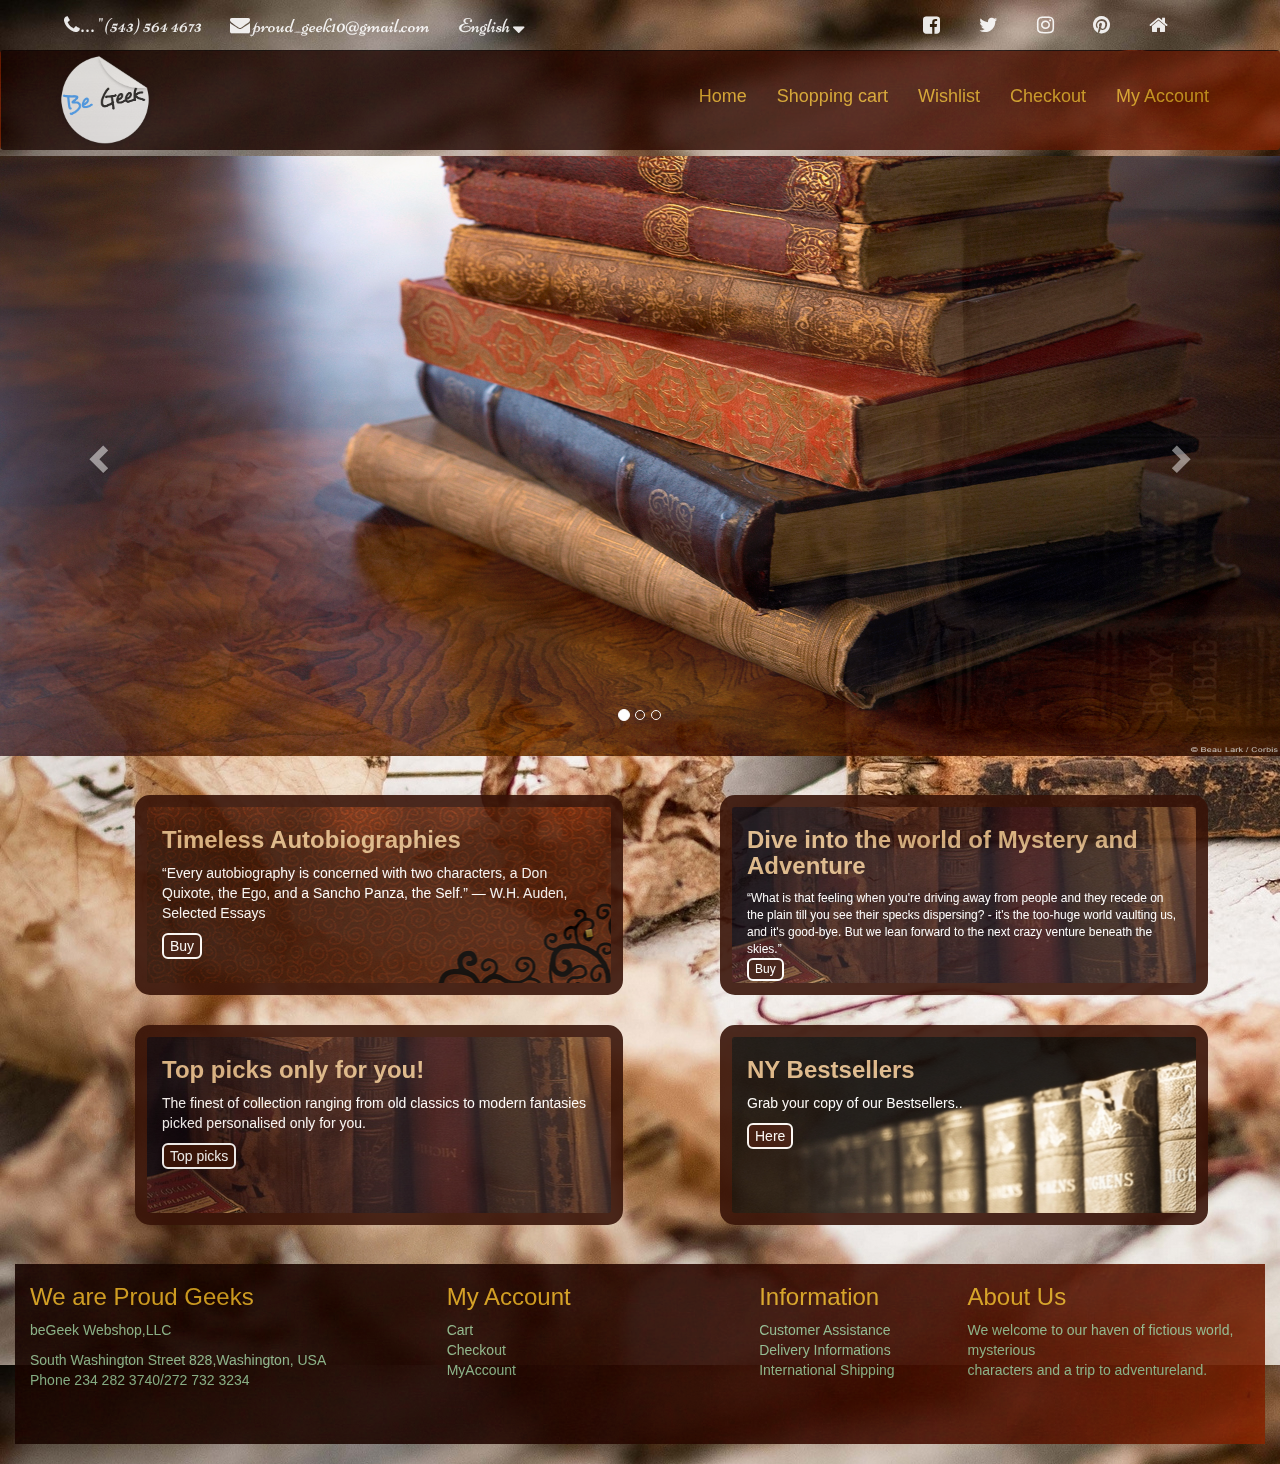
<file: index.html>
<!DOCTYPE html>
<html>
<head>
<title>Reader's Paradise</title> 
<meta charset="utf-8">
  <meta name="viewport" content="width=device-width, initial-scale=1">
  <link rel="stylesheet" href="https://maxcdn.bootstrapcdn.com/bootstrap/3.3.7/css/bootstrap.min.css">
  <script src="https://ajax.googleapis.com/ajax/libs/jquery/3.2.1/jquery.min.js"></script>
<!--    <script src="../bower_components/jquery/dist/jquery.min.js"></script>-->
  <script src="https://maxcdn.bootstrapcdn.com/bootstrap/3.3.7/js/bootstrap.min.js"></script>
      
  <link rel="stylesheet" type="text/css" href="Css/myProject.css">
  <link rel="stylesheet" type="text/css" href="https://maxcdn.bootstrapcdn.com/font-awesome/4.7.0/css/font-awesome.min.css">
  <link href="https://fonts.googleapis.com/css?family=Niconne" rel="stylesheet">
 
</head>
    
<body>
<div class="container-fluid">  
  <div class="row">
    <div class="col-sm-8 col1"  >
    <ul style="list-style-type: none">
    <li><i class="fa fa-phone">...</i>
        "(543) 564 4673</li>
    <li><i class="fa fa-envelope"></i>
        proud_geek10@gmail.com</li>
    <li>
    <div class="dropdown">
    <span class="dropbtn">English
        <i class= "fa fa-sort-down"></i>
    </span>
        
    <ul class="dropdown-content">
        <li>
            <a href="#">English</a>
        </li>
        <li>
            <a href="#">Polish</a>
        </li>
        <li>
            <a href="#">Deutsch</a>
        </li>
        </ul>
    </div>
    </li>
    </ul>
    </div>
    <div class="col-sm-4 col1">
      <ul style="list-style-type: none" id="iconClass" class="icons">
        <li>
            <i class="fa fa-facebook-square"></i>
          </li>
         <li><i class="fa fa-twitter"></i>
          </li>
          <li><i class="fa fa-instagram"></i>
          </li>
          <li><i class="fa fa-pinterest"></i>
          </li>
          <li>
            <a href="index.html"><i class="fa fa-home" aria-hidden="true"></i>
            </a>
          </li>      
        </ul>
      </div>
  </div>
    
</div>
<nav id="myNavbar" class="navbar navbar-reverse" role="navigation">
  <div class="container-fluid">
    <div class="navbar-header">
      <a class="navbar-brand" id="navBrand" href="#" alt="Be Geek!"></a>
    </div>
    <ul class="nav navbar-nav" id="navhead">
      <li class="active"><a href="#">Home</a></li>
      <li><a href="#">Shopping cart</a></li>
      <li><a href="#">Wishlist</a></li>
      <li><a href="#">Checkout</a></li>
      <li><a href="#">My Account</a></li>
    </ul>
  </div>
</nav>

<!--Body Image-->
<div class="container-fluid" id="mainContainer"> 
  <div id="myCarousel" class="carousel slide" data-ride="carousel">
    <!-- Indicators -->
    <ol class="carousel-indicators">
      <li data-target="#myCarousel" data-slide-to="0" class="active"></li>
      <li data-target="#myCarousel" data-slide-to="1"></li>
      <li data-target="#myCarousel" data-slide-to="2"></li>
    </ol>

    <!-- Wrapper for slides -->
    <div class="carousel-inner">
      <div class="item active">
        <img src="myImages/old-book-desktop-wallpapers-11.jpeg" alt="Los Angeles" style="width:100%; height:600px">
      </div>

      <div class="item">
        <img src="myImages/old-books-37393-3840x2160.jpg" alt="Chicago" style="width:100%; height:600px">
      </div>
    
      <div class="item">
        <img src="myImages/bouquins2.jpg" alt="New york" style="width:100%;height:600px">
      </div>
    </div>

    <!-- Left and right controls -->
    <a class="left carousel-control" href="#myCarousel" data-slide="prev">
      <span class="glyphicon glyphicon-chevron-left"></span>
      <span class="sr-only">Previous</span>
    </a>
    <a class="right carousel-control" href="#myCarousel" data-slide="next">
      <span class="glyphicon glyphicon-chevron-right"></span>
      <span class="sr-only">Next</span>
    </a>
  </div>
</div>   
    
<!--Tabs-->
<div class="container-fluid" >
    <div class="container" id="tabContainer" >
   <div class="row" >
    <div class="col-md-5" id="tab1">
       <h3><a href="#" style="color:burlywood"><b>Timeless Autobiographies</b></a></h3>
        <p>“Every autobiography is concerned with two characters, a Don Quixote, the Ego, and a Sancho Panza, the Self.” ― W.H. Auden, Selected Essays</p>
        <a href="Html/myPage2.html"><button style="background-color:#381408; border-radius:6px; border:2px solid white; color:white" >Buy</button></a>
       </div>
       <div class="col-md-1" id="tab5"></div>
    <div class="col-md-5" id="tab2">
    <h3><a href="#" style="color:burlywood"><b>Dive into the world of Mystery and Adventure</b></a></h3>
    “What is that feeling when you're driving away from people and they recede on the plain till you see their specks dispersing? - it's the too-huge world vaulting us, and it's good-bye. But we lean forward to the next crazy venture beneath the skies.”<br>
        <a href="Html/myPage2.html"><button style="background-color:#381408; border-radius:6px; border:2px solid white; color:white" >Buy</button></a>
       </div>
    </div>
    <div class="row">
    <div class="col-md-5" id="tab3">
        <h3><a href="#" style="color:burlywood"><b>Top picks only for you!</b></a></h3>
        <p>The finest of collection ranging from old classics to modern fantasies picked personalised only for you.</p>
        <a href="Html/myPage2.html"><button style="background-color:#381408; border-radius:6px; border:2px solid white; color:white">Top picks</button></a>
        </div>
        <div class="col-md-1" id="tab6"> </div>   
    <div class="col-md-5" id="tab4">
        <h3><a href="#" style="color:burlywood"><b>NY Bestsellers</b></a></h3>
        <p>Grab your copy of our Bestsellers..</p>
        <a href="Html/myPage2.html"><button style="background-color:#381408; border-radius:6px; border:2px solid white; color:white">Here</button></a>
        </div>
    
</div>    
</div>

<!--Footer-->

<footer class="container-fluid bg-4"  id="footer">
  <div class="row" >
    <div class="col-sm-4 footer1">
    <h3 style="color:goldenrod">We are Proud Geeks</h3>
    <p>beGeek Webshop,LLC</p>
    <p>South Washington Street 828,Washington, USA <br>
    Phone 234 282 3740/272 732 3234      
    </p>
    </div>
    <div class="col-sm-3 footer1" >
      <h3 style="color:goldenrod">My Account</h3>
      Cart<br>
      Checkout<br>
      MyAccount<br>
      </div>
    <div class="col-sm-2 footer1" >
      <h3 style="color:goldenrod">Information</h3>
      Customer Assistance<br>
      Delivery Informations<br>
      International Shipping<br>
      </div>
    <div class="col-sm-3 footer1" >
      <h3 style="color:goldenrod">About Us</h3>
      We welcome to our haven of fictious world, mysterious<br> characters and a trip to adventureland. 
      </div>
  </div>    
</footer>

    </div>
    <script
    src="Js/myProject.js">
    </script>
</body>
</html>
</file>
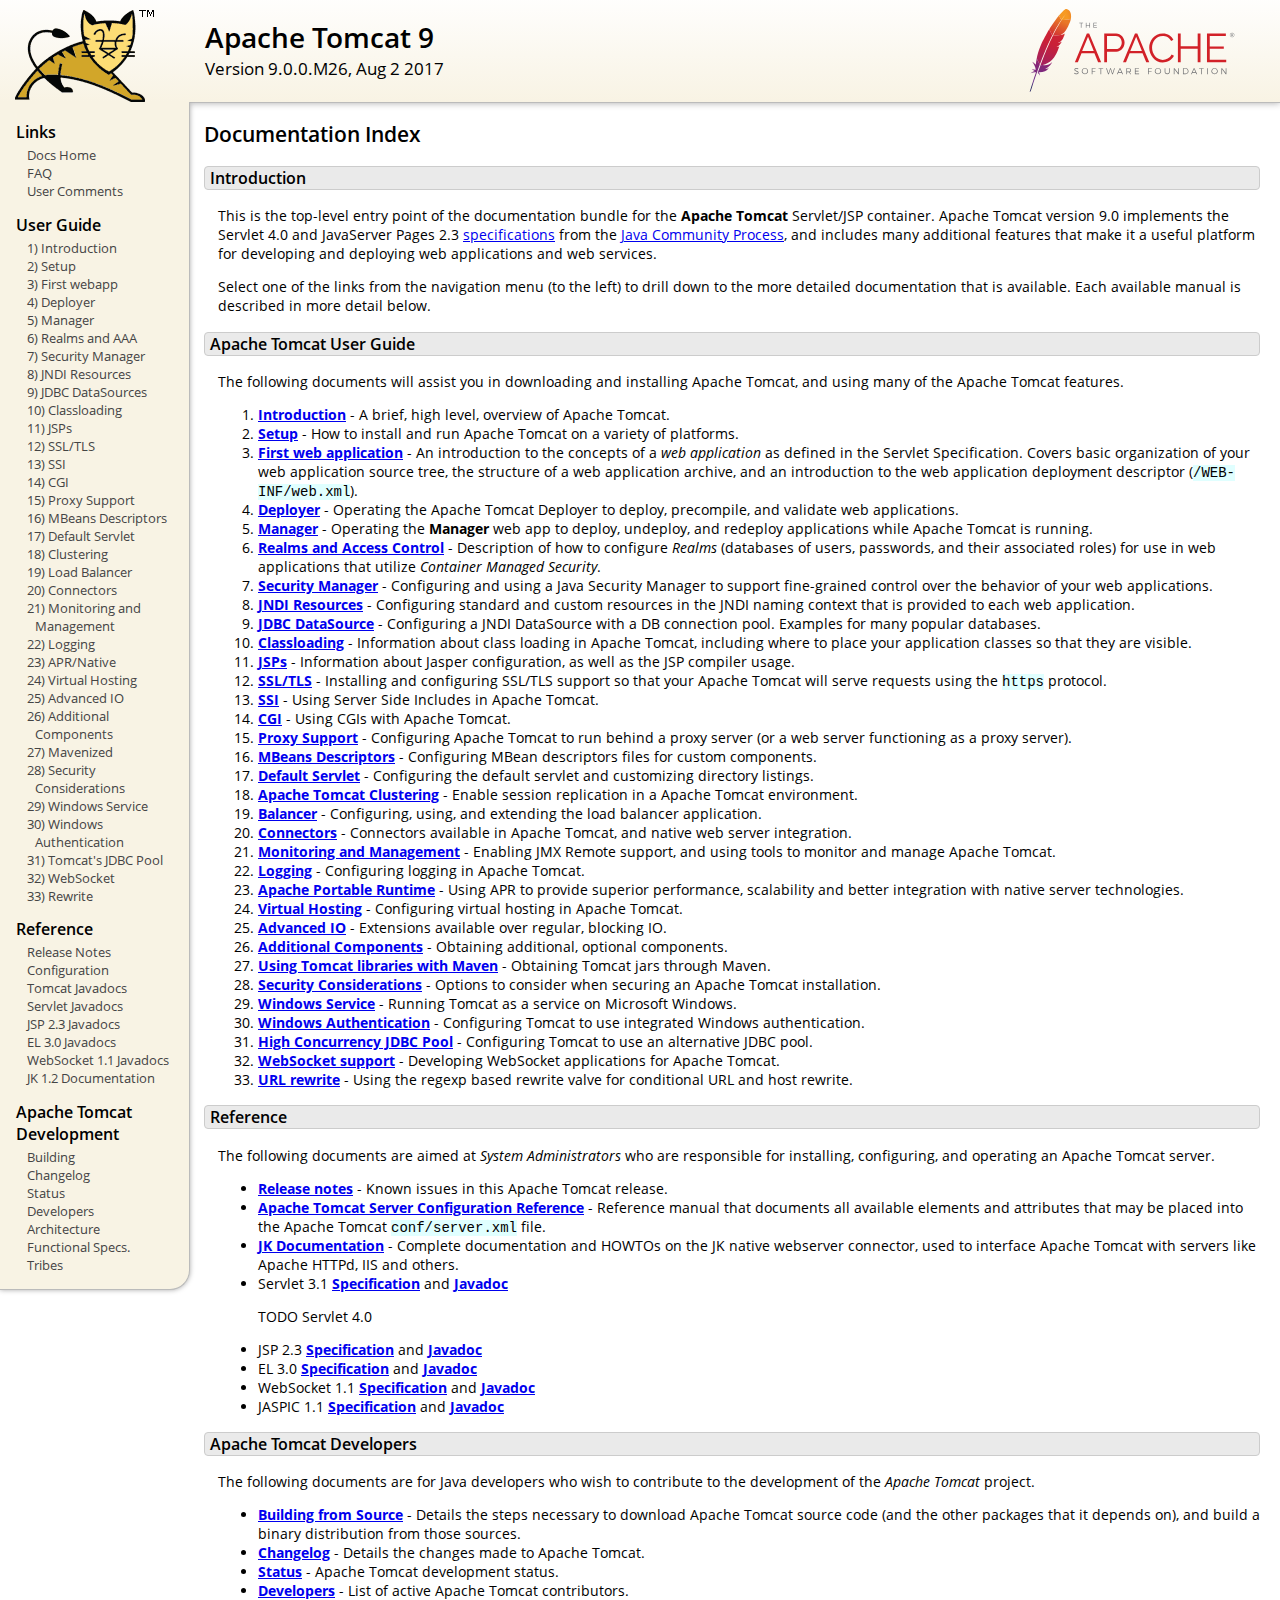
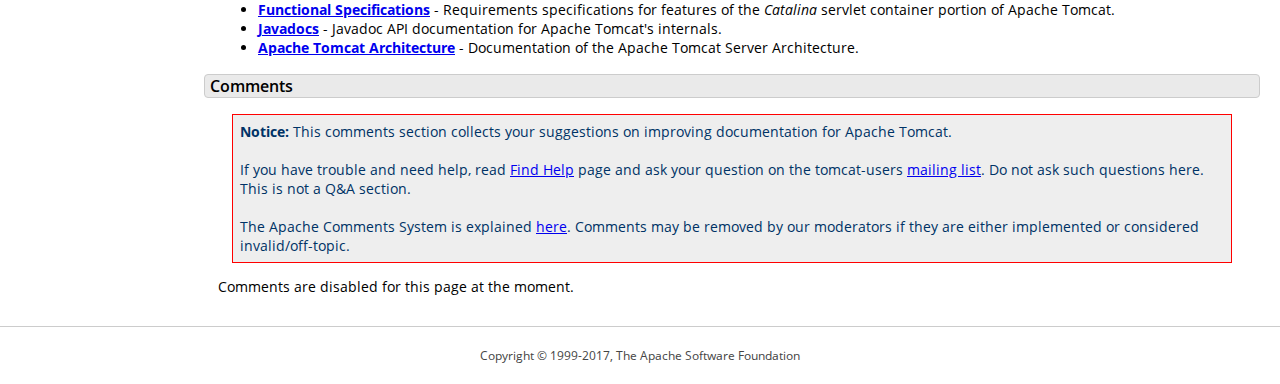
<file: apache-tomcat-9.0.0.M26/webapps/docs/index.html>
<!DOCTYPE html SYSTEM "about:legacy-compat">
<html lang="en"><head><META http-equiv="Content-Type" content="text/html; charset=UTF-8"><link href="./images/docs-stylesheet.css" rel="stylesheet" type="text/css"><title>Apache Tomcat 9 (9.0.0.M26) - Documentation Index</title><meta name="author" content="Craig R. McClanahan"><meta name="author" content="Remy Maucherat"><meta name="author" content="Yoav Shapira"><script type="application/javascript" data-comments-identifier="tomcat-9.0-doc/index">
    "use strict"; // Enable strict mode

    (function() {
      var thisScript = document.currentScript;
      if (!thisScript) { // Workaround for IE <= 11
        var scripts = document.getElementsByTagName("script");
        thisScript = scripts[scripts.length - 1];
      }
      document.addEventListener("DOMContentLoaded", (function() {
        var commentsDiv = document.getElementById("comments_thread");
        var commentsShortname = "tomcat";
        var commentsIdentifier = "http://tomcat.apache.org/" +
          thisScript.getAttribute("data-comments-identifier") + ".html";

        (function(w, d) {
          if (w.location.hostname.toLowerCase() == "tomcat.apache.org") {
            var s = d.createElement("script");
            s.type = "application/javascript";
            s.async = true;
            s.src = "https://comments.apache.org/show_comments.lua?site=" +
              encodeURIComponent(commentsShortname) +
              "&page=" + encodeURIComponent(commentsIdentifier);
            d.head.appendChild(s);
          } else {
            commentsDiv.appendChild(d.createTextNode("Comments are disabled for this page at the moment."));
          }
        })(window, document);
      }), false);
    })();
  </script></head><body><div id="wrapper"><header><div id="header"><div><div><div class="logo noPrint"><a href="http://tomcat.apache.org/"><img alt="Tomcat Home" src="./images/tomcat.png"></a></div><div style="height: 1px;"></div><div class="asfLogo noPrint"><a href="http://www.apache.org/" target="_blank"><img src="./images/asf-logo.svg" alt="The Apache Software Foundation" style="width: 266px; height: 83px;"></a></div><h1>Apache Tomcat 9</h1><div class="versionInfo">
          Version 9.0.0.M26,
          <time datetime="2017-08-02">Aug 2 2017</time></div><div style="height: 1px;"></div><div style="clear: left;"></div></div></div></div></header><div id="middle"><div><div id="mainLeft" class="noprint"><div><nav><div><h2>Links</h2><ul><li><a href="index.html">Docs Home</a></li><li><a href="http://wiki.apache.org/tomcat/FAQ">FAQ</a></li><li><a href="#comments_section">User Comments</a></li></ul></div><div><h2>User Guide</h2><ul><li><a href="introduction.html">1) Introduction</a></li><li><a href="setup.html">2) Setup</a></li><li><a href="appdev/index.html">3) First webapp</a></li><li><a href="deployer-howto.html">4) Deployer</a></li><li><a href="manager-howto.html">5) Manager</a></li><li><a href="realm-howto.html">6) Realms and AAA</a></li><li><a href="security-manager-howto.html">7) Security Manager</a></li><li><a href="jndi-resources-howto.html">8) JNDI Resources</a></li><li><a href="jndi-datasource-examples-howto.html">9) JDBC DataSources</a></li><li><a href="class-loader-howto.html">10) Classloading</a></li><li><a href="jasper-howto.html">11) JSPs</a></li><li><a href="ssl-howto.html">12) SSL/TLS</a></li><li><a href="ssi-howto.html">13) SSI</a></li><li><a href="cgi-howto.html">14) CGI</a></li><li><a href="proxy-howto.html">15) Proxy Support</a></li><li><a href="mbeans-descriptors-howto.html">16) MBeans Descriptors</a></li><li><a href="default-servlet.html">17) Default Servlet</a></li><li><a href="cluster-howto.html">18) Clustering</a></li><li><a href="balancer-howto.html">19) Load Balancer</a></li><li><a href="connectors.html">20) Connectors</a></li><li><a href="monitoring.html">21) Monitoring and Management</a></li><li><a href="logging.html">22) Logging</a></li><li><a href="apr.html">23) APR/Native</a></li><li><a href="virtual-hosting-howto.html">24) Virtual Hosting</a></li><li><a href="aio.html">25) Advanced IO</a></li><li><a href="extras.html">26) Additional Components</a></li><li><a href="maven-jars.html">27) Mavenized</a></li><li><a href="security-howto.html">28) Security Considerations</a></li><li><a href="windows-service-howto.html">29) Windows Service</a></li><li><a href="windows-auth-howto.html">30) Windows Authentication</a></li><li><a href="jdbc-pool.html">31) Tomcat's JDBC Pool</a></li><li><a href="web-socket-howto.html">32) WebSocket</a></li><li><a href="rewrite.html">33) Rewrite</a></li></ul></div><div><h2>Reference</h2><ul><li><a href="RELEASE-NOTES.txt">Release Notes</a></li><li><a href="config/index.html">Configuration</a></li><li><a href="api/index.html">Tomcat Javadocs</a></li><li><a href="servletapi/index.html">Servlet Javadocs</a></li><li><a href="jspapi/index.html">JSP 2.3 Javadocs</a></li><li><a href="elapi/index.html">EL 3.0 Javadocs</a></li><li><a href="websocketapi/index.html">WebSocket 1.1 Javadocs</a></li><li><a href="http://tomcat.apache.org/connectors-doc/">JK 1.2 Documentation</a></li></ul></div><div><h2>Apache Tomcat Development</h2><ul><li><a href="building.html">Building</a></li><li><a href="changelog.html">Changelog</a></li><li><a href="http://wiki.apache.org/tomcat/TomcatVersions">Status</a></li><li><a href="developers.html">Developers</a></li><li><a href="architecture/index.html">Architecture</a></li><li><a href="funcspecs/index.html">Functional Specs.</a></li><li><a href="tribes/introduction.html">Tribes</a></li></ul></div></nav></div></div><div id="mainRight"><div id="content"><h2>Documentation Index</h2><h3 id="Introduction">Introduction</h3><div class="text">

<p>This is the top-level entry point of the documentation bundle for the
<strong>Apache Tomcat</strong> Servlet/JSP container.  Apache Tomcat version
9.0 implements the Servlet 4.0 and JavaServer Pages 2.3
<a href="http://wiki.apache.org/tomcat/Specifications">specifications</a> from the
<a href="http://www.jcp.org">Java Community Process</a>, and includes many
additional features that make it a useful platform for developing and deploying
web applications and web services.</p>

<p>Select one of the links from the navigation menu (to the left) to drill
down to the more detailed documentation that is available.  Each available
manual is described in more detail below.</p>

</div><h3 id="Apache_Tomcat_User_Guide">Apache Tomcat User Guide</h3><div class="text">

<p>The following documents will assist you in downloading and installing
Apache Tomcat, and using many of the Apache Tomcat features.</p>

<ol>
<li><a href="introduction.html"><strong>Introduction</strong></a> - A
    brief, high level, overview of Apache Tomcat.</li>
<li><a href="setup.html"><strong>Setup</strong></a> - How to install and run
    Apache Tomcat on a variety of platforms.</li>
<li><a href="appdev/index.html"><strong>First web application</strong></a>
    - An introduction to the concepts of a <em>web application</em> as defined
    in the Servlet Specification.  Covers basic organization of your web application
    source tree, the structure of a web application archive, and an
    introduction to the web application deployment descriptor
    (<code>/WEB-INF/web.xml</code>).</li>
<li><a href="deployer-howto.html"><strong>Deployer</strong></a> -
    Operating the Apache Tomcat Deployer to deploy, precompile, and validate web
    applications.</li>
<li><a href="manager-howto.html"><strong>Manager</strong></a> -
    Operating the <strong>Manager</strong> web app to deploy, undeploy, and
    redeploy applications while Apache Tomcat is running.</li>
<li><a href="realm-howto.html"><strong>Realms and Access Control</strong></a>
    - Description of how to configure <em>Realms</em> (databases of users,
    passwords, and their associated roles) for use in web applications that
    utilize <em>Container Managed Security</em>.</li>
<li><a href="security-manager-howto.html"><strong>Security Manager</strong></a>
    - Configuring and using a Java Security Manager to
    support fine-grained control over the behavior of your web applications.
    </li>
<li><a href="jndi-resources-howto.html"><strong>JNDI Resources</strong></a>
    - Configuring standard and custom resources in the JNDI naming context
    that is provided to each web application.</li>
<li><a href="jndi-datasource-examples-howto.html">
    <strong>JDBC DataSource</strong></a>
    - Configuring a JNDI DataSource with a DB connection pool.
    Examples for many popular databases.</li>
<li><a href="class-loader-howto.html"><strong>Classloading</strong></a>
    - Information about class loading in Apache Tomcat, including where to place
    your application classes so that they are visible.</li>
<li><a href="jasper-howto.html"><strong>JSPs</strong></a>
    - Information about Jasper configuration, as well as the JSP compiler
    usage.</li>
<li><a href="ssl-howto.html"><strong>SSL/TLS</strong></a> -
    Installing and configuring SSL/TLS support so that your Apache Tomcat will
    serve requests using the <code>https</code> protocol.</li>
<li><a href="ssi-howto.html"><strong>SSI</strong></a> -
    Using Server Side Includes in Apache Tomcat.</li>
<li><a href="cgi-howto.html"><strong>CGI</strong></a> -
    Using CGIs with Apache Tomcat.</li>
<li><a href="proxy-howto.html"><strong>Proxy Support</strong></a> -
    Configuring Apache Tomcat to run behind a proxy server (or a web server
    functioning as a proxy server).</li>
<li><a href="mbeans-descriptors-howto.html"><strong>MBeans Descriptors</strong></a> -
    Configuring MBean descriptors files for custom components.</li>
<li><a href="default-servlet.html"><strong>Default Servlet</strong></a> -
    Configuring the default servlet and customizing directory listings.</li>
<li><a href="cluster-howto.html"><strong>Apache Tomcat Clustering</strong></a> -
    Enable session replication in a Apache Tomcat environment.</li>
<li><a href="balancer-howto.html"><strong>Balancer</strong></a> -
    Configuring, using, and extending the load balancer application.</li>
<li><a href="connectors.html"><strong>Connectors</strong></a> -
    Connectors available in Apache Tomcat, and native web server integration.</li>
<li><a href="monitoring.html"><strong>Monitoring and Management</strong></a> -
    Enabling JMX Remote support, and using tools to monitor and manage Apache Tomcat.</li>
<li><a href="logging.html"><strong>Logging</strong></a> -
    Configuring logging in Apache Tomcat.</li>
<li><a href="apr.html"><strong>Apache Portable Runtime</strong></a> -
    Using APR to provide superior performance, scalability and better
    integration with native server technologies.</li>
<li><a href="virtual-hosting-howto.html"><strong>Virtual Hosting</strong></a> -
    Configuring virtual hosting in Apache Tomcat.</li>
<li><a href="aio.html"><strong>Advanced IO</strong></a> -
    Extensions available over regular, blocking IO.</li>
<li><a href="extras.html"><strong>Additional Components</strong></a> -
    Obtaining additional, optional components.</li>
<li><a href="maven-jars.html"><strong>Using Tomcat libraries with Maven</strong></a> -
    Obtaining Tomcat jars through Maven.</li>
<li><a href="security-howto.html"><strong>Security Considerations</strong></a> -
    Options to consider when securing an Apache Tomcat installation.</li>
<li><a href="windows-service-howto.html"><strong>Windows Service</strong></a> -
    Running Tomcat as a service on Microsoft Windows.</li>
<li><a href="windows-auth-howto.html"><strong>Windows Authentication</strong></a> -
    Configuring Tomcat to use integrated Windows authentication.</li>
<li><a href="jdbc-pool.html"><strong>High Concurrency JDBC Pool</strong></a> -
    Configuring Tomcat to use an alternative JDBC pool.</li>
<li><a href="web-socket-howto.html"><strong>WebSocket support</strong></a> -
    Developing WebSocket applications for Apache Tomcat.</li>
<li><a href="rewrite.html"><strong>URL rewrite</strong></a> -
    Using the regexp based rewrite valve for conditional URL and host rewrite.</li>

</ol>

</div><h3 id="Reference">Reference</h3><div class="text">

<p>The following documents are aimed at <em>System Administrators</em> who
are responsible for installing, configuring, and operating an Apache Tomcat server.
</p>
<ul>
<li><a href="RELEASE-NOTES.txt"><strong>Release notes</strong></a>
    - Known issues in this Apache Tomcat release.
    </li>
<li><a href="config/index.html"><strong>Apache Tomcat Server Configuration Reference</strong></a>
    - Reference manual that documents all available elements and attributes
      that may be placed into the Apache Tomcat <code>conf/server.xml</code> file.
    </li>
<li><a href="http://tomcat.apache.org/connectors-doc/index.html"><strong>JK Documentation</strong></a>
    - Complete documentation and HOWTOs on the JK native webserver connector,
      used to interface Apache Tomcat with servers like Apache HTTPd, IIS
      and others.</li>
<li>Servlet 3.1
    <a href="http://jcp.org/aboutJava/communityprocess/final/jsr340/index.html">
    <strong>Specification</strong></a> and
    <a href="http://docs.oracle.com/javaee/7/api/javax/servlet/package-summary.html">
    <strong>Javadoc</strong></a>
    <p>TODO Servlet 4.0</p>
    </li>
<li>JSP 2.3
    <a href="http://jcp.org/aboutJava/communityprocess/mrel/jsr245/index2.html">
    <strong>Specification</strong></a> and
    <a href="http://docs.oracle.com/javaee/7/api/javax/servlet/jsp/package-summary.html">
    <strong>Javadoc</strong></a>
    </li>
<li>EL 3.0
    <a href="http://jcp.org/aboutJava/communityprocess/final/jsr341/index.html">
    <strong>Specification</strong></a> and
    <a href="http://docs.oracle.com/javaee/7/api/javax/el/package-summary.html">
    <strong>Javadoc</strong></a>
    </li>
<li>WebSocket 1.1
    <a href="https://jcp.org/aboutJava/communityprocess/mrel/jsr356/index.html">
    <strong>Specification</strong></a> and
    <a href="http://docs.oracle.com/javaee/7/api/javax/websocket/package-summary.html">
    <strong>Javadoc</strong></a>
    </li>
<li>JASPIC 1.1
    <a href="https://jcp.org/aboutJava/communityprocess/mrel/jsr196/index.html">
    <strong>Specification</strong></a> and
    <a href="http://docs.oracle.com/javaee/7/api/javax/security/auth/message/package-summary.html">
    <strong>Javadoc</strong></a>
    </li>
</ul>

</div><h3 id="Apache_Tomcat_Developers">Apache Tomcat Developers</h3><div class="text">

<p>The following documents are for Java developers who wish to contribute to
the development of the <em>Apache Tomcat</em> project.</p>
<ul>
<li><a href="building.html"><strong>Building from Source</strong></a> -
    Details the steps necessary to download Apache Tomcat source code (and the
    other packages that it depends on), and build a binary distribution from
    those sources.
    </li>
<li><a href="changelog.html"><strong>Changelog</strong></a> - Details the
    changes made to Apache Tomcat.
    </li>
<li><a href="http://wiki.apache.org/tomcat/TomcatVersions"><strong>Status</strong></a> -
    Apache Tomcat development status.
    </li>
<li><a href="developers.html"><strong>Developers</strong></a> - List of active
    Apache Tomcat contributors.
    </li>
<li><a href="funcspecs/index.html"><strong>Functional Specifications</strong></a>
    - Requirements specifications for features of the <em>Catalina</em> servlet
    container portion of Apache Tomcat.</li>
<li><a href="api/index.html"><strong>Javadocs</strong></a>
    - Javadoc API documentation for Apache Tomcat's internals.</li>
<li><a href="architecture/index.html"><strong>Apache Tomcat Architecture</strong></a>
    - Documentation of the Apache Tomcat Server Architecture.</li>
</ul>

</div><div class="noprint"><h3 id="comments_section">
                  Comments
                </h3><div class="text"><p class="notice"><strong>Notice: </strong>This comments section collects your suggestions
                    on improving documentation for Apache Tomcat.<br><br>
                    If you have trouble and need help, read
                    <a href="http://tomcat.apache.org/findhelp.html">Find Help</a> page
                    and ask your question on the tomcat-users
                    <a href="http://tomcat.apache.org/lists.html">mailing list</a>.
                    Do not ask such questions here. This is not a Q&amp;A section.<br><br>
                    The Apache Comments System is explained <a href="./comments.html">here</a>.
                    Comments may be removed by our moderators if they are either
                    implemented or considered invalid/off-topic.
                  </p><div id="comments_thread"></div></div></div></div></div></div></div><footer><div id="footer">
    Copyright &copy; 1999-2017, The Apache Software Foundation
  </div></footer></div></body></html>
</file>
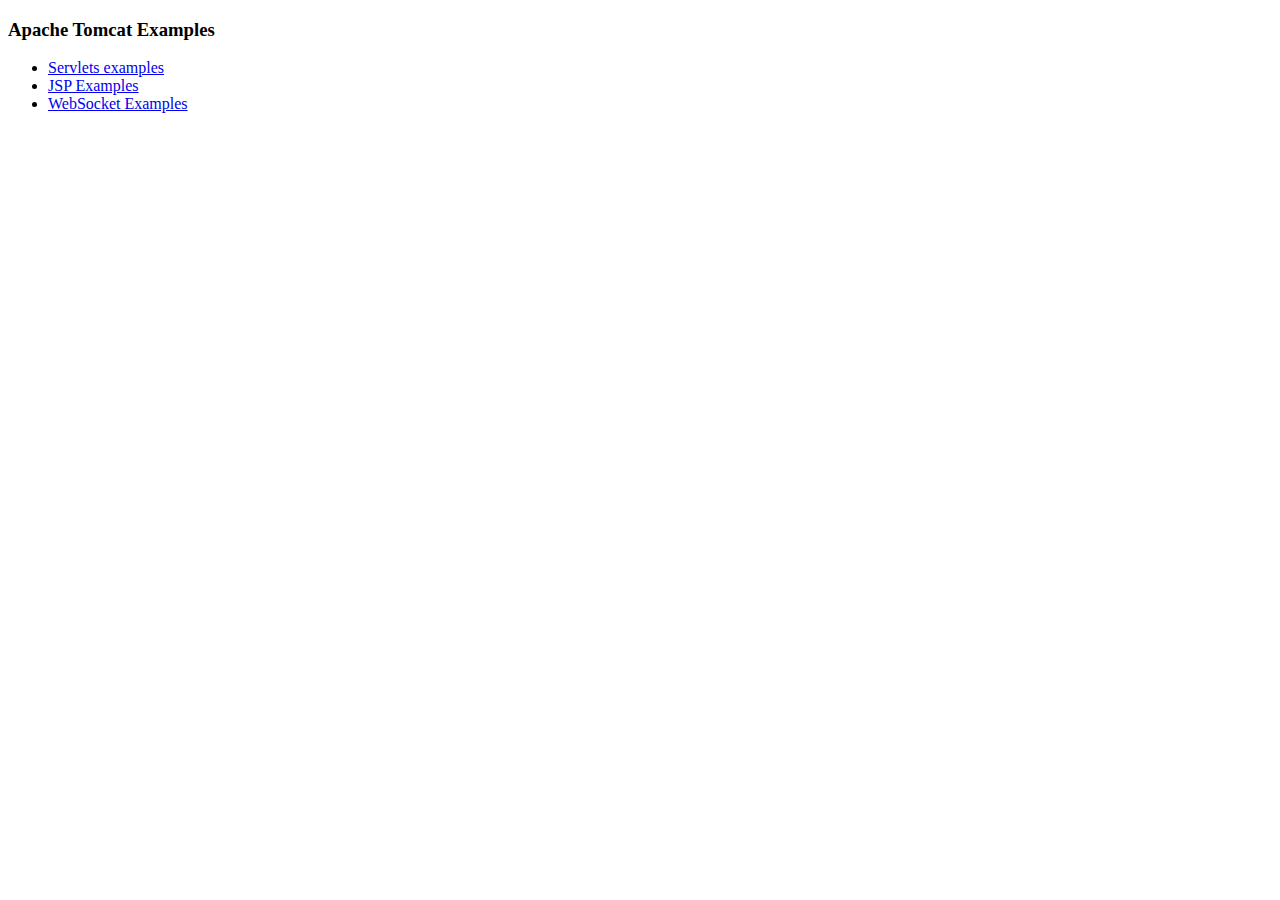
<file: apache-tomcat-9.0.0.M26/webapps/examples/index.html>
<!--
  Licensed to the Apache Software Foundation (ASF) under one or more
  contributor license agreements.  See the NOTICE file distributed with
  this work for additional information regarding copyright ownership.
  The ASF licenses this file to You under the Apache License, Version 2.0
  (the "License"); you may not use this file except in compliance with
  the License.  You may obtain a copy of the License at

      http://www.apache.org/licenses/LICENSE-2.0

  Unless required by applicable law or agreed to in writing, software
  distributed under the License is distributed on an "AS IS" BASIS,
  WITHOUT WARRANTIES OR CONDITIONS OF ANY KIND, either express or implied.
  See the License for the specific language governing permissions and
  limitations under the License.
-->
<!DOCTYPE HTML><html lang="en"><head>
<meta charset="UTF-8">
<title>Apache Tomcat Examples</title>
</head>
<body>
<p>
<h3>Apache Tomcat Examples</H3>
<p></p>
<ul>
<li><a href="servlets">Servlets examples</a></li>
<li><a href="jsp">JSP Examples</a></li>
<li><a href="websocket/index.xhtml">WebSocket Examples</a></li>
</ul>
</body></html>
</file>
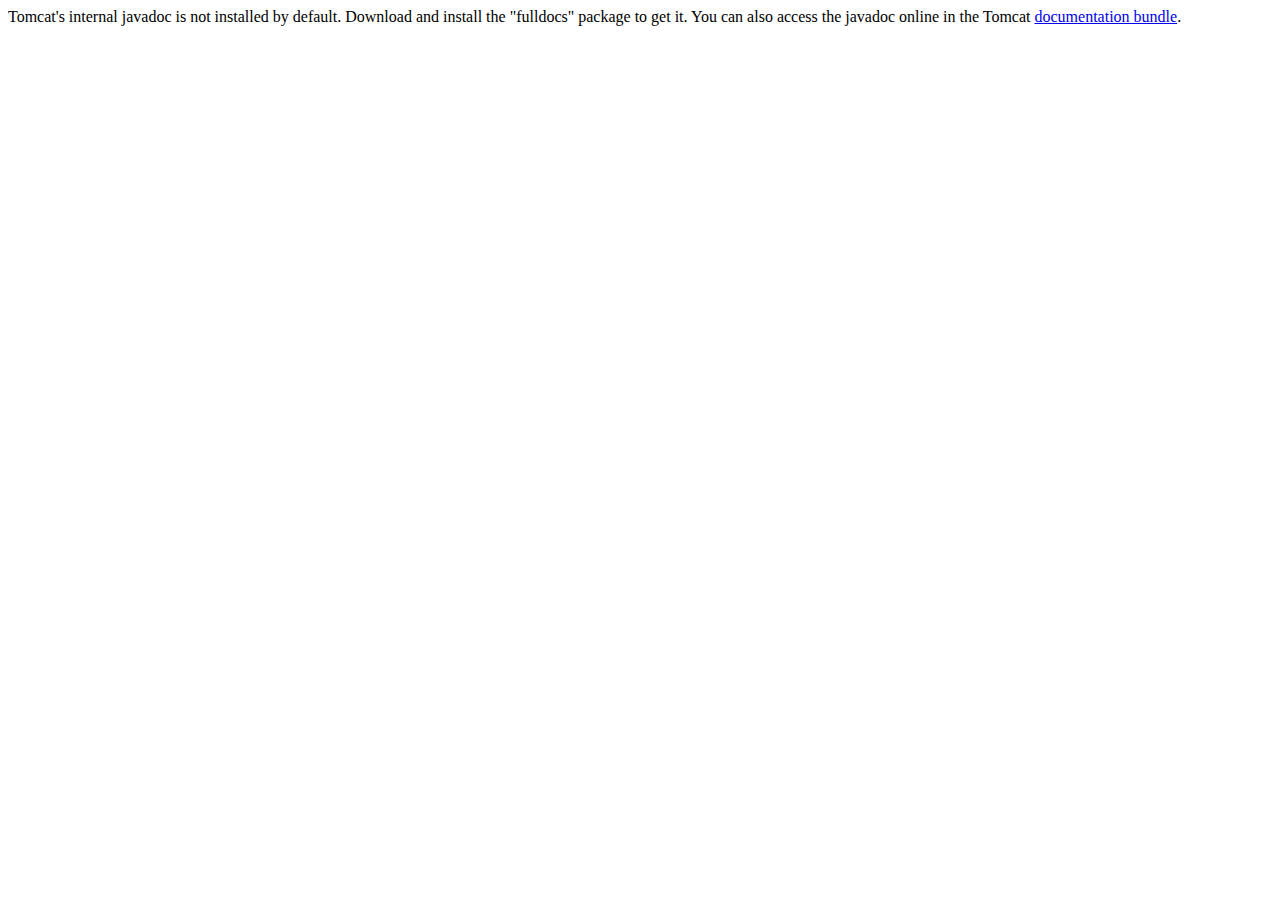
<file: apache-tomcat-9.0.0.M26/webapps/docs/api/index.html>
<!--
  Licensed to the Apache Software Foundation (ASF) under one or more
  contributor license agreements.  See the NOTICE file distributed with
  this work for additional information regarding copyright ownership.
  The ASF licenses this file to You under the Apache License, Version 2.0
  (the "License"); you may not use this file except in compliance with
  the License.  You may obtain a copy of the License at

      http://www.apache.org/licenses/LICENSE-2.0

  Unless required by applicable law or agreed to in writing, software
  distributed under the License is distributed on an "AS IS" BASIS,
  WITHOUT WARRANTIES OR CONDITIONS OF ANY KIND, either express or implied.
  See the License for the specific language governing permissions and
  limitations under the License.
-->
<!DOCTYPE html>
<html>
    <head>
    <meta charset="UTF-8" />
    <title>API docs</title>
</head>

<body>

Tomcat's internal javadoc is not installed by default. Download and install
the "fulldocs" package to get it.

You can also access the javadoc online in the Tomcat
<a href="http://tomcat.apache.org/tomcat-9.0-doc/">
documentation bundle</a>.

</body>
</html>
</file>
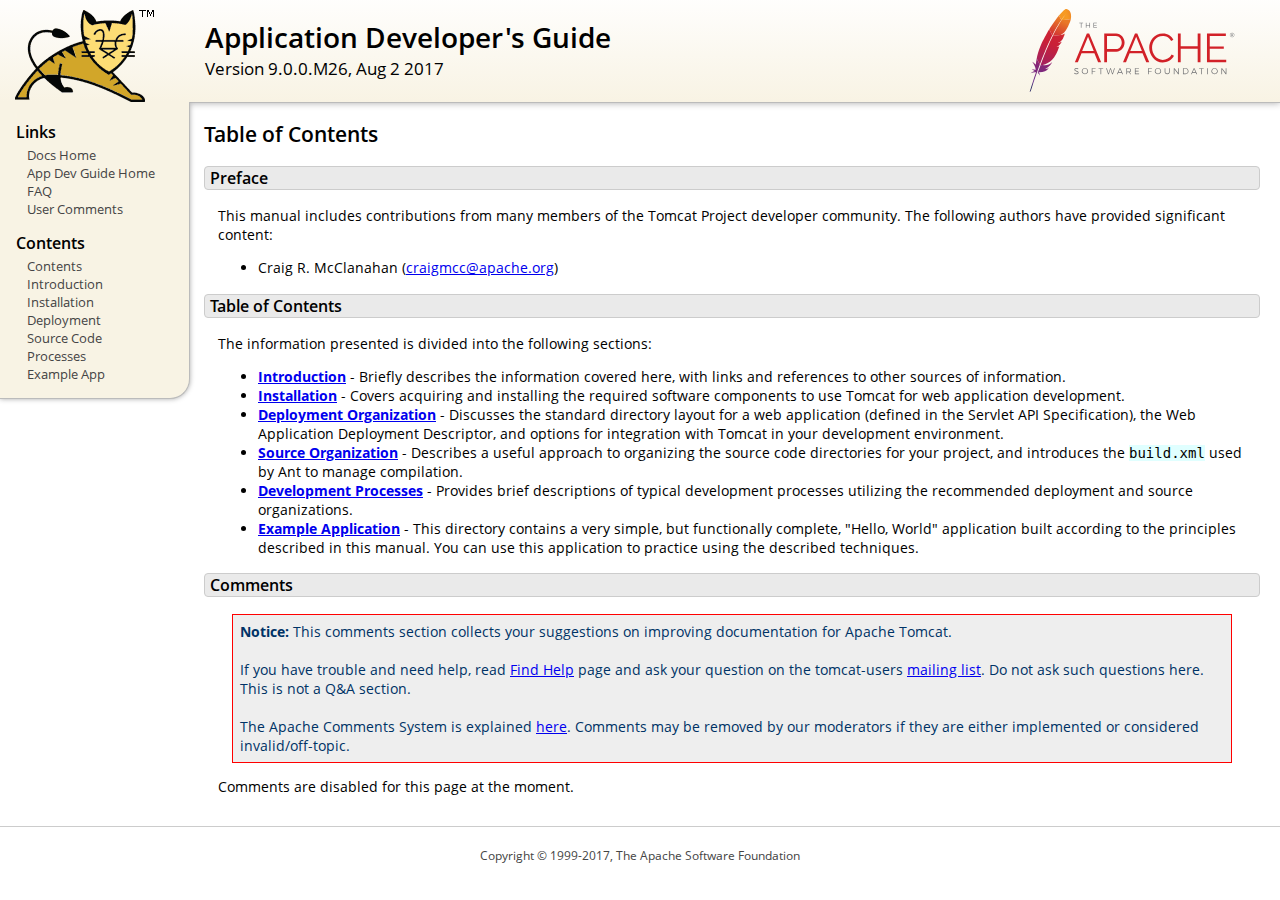
<file: apache-tomcat-9.0.0.M26/webapps/docs/appdev/index.html>
<!DOCTYPE html SYSTEM "about:legacy-compat">
<html lang="en"><head><META http-equiv="Content-Type" content="text/html; charset=UTF-8"><link href="../images/docs-stylesheet.css" rel="stylesheet" type="text/css"><title>Application Developer's Guide (9.0.0.M26) - Table of Contents</title><meta name="author" content="Craig R. McClanahan"><script type="application/javascript" data-comments-identifier="tomcat-9.0-doc/appdev/index">
    "use strict"; // Enable strict mode

    (function() {
      var thisScript = document.currentScript;
      if (!thisScript) { // Workaround for IE <= 11
        var scripts = document.getElementsByTagName("script");
        thisScript = scripts[scripts.length - 1];
      }
      document.addEventListener("DOMContentLoaded", (function() {
        var commentsDiv = document.getElementById("comments_thread");
        var commentsShortname = "tomcat";
        var commentsIdentifier = "http://tomcat.apache.org/" +
          thisScript.getAttribute("data-comments-identifier") + ".html";

        (function(w, d) {
          if (w.location.hostname.toLowerCase() == "tomcat.apache.org") {
            var s = d.createElement("script");
            s.type = "application/javascript";
            s.async = true;
            s.src = "https://comments.apache.org/show_comments.lua?site=" +
              encodeURIComponent(commentsShortname) +
              "&page=" + encodeURIComponent(commentsIdentifier);
            d.head.appendChild(s);
          } else {
            commentsDiv.appendChild(d.createTextNode("Comments are disabled for this page at the moment."));
          }
        })(window, document);
      }), false);
    })();
  </script></head><body><div id="wrapper"><header><div id="header"><div><div><div class="logo noPrint"><a href="http://tomcat.apache.org/"><img alt="Tomcat Home" src="../images/tomcat.png"></a></div><div style="height: 1px;"></div><div class="asfLogo noPrint"><a href="http://www.apache.org/" target="_blank"><img src="../images/asf-logo.svg" alt="The Apache Software Foundation" style="width: 266px; height: 83px;"></a></div><h1>Application Developer's Guide</h1><div class="versionInfo">
          Version 9.0.0.M26,
          <time datetime="2017-08-02">Aug 2 2017</time></div><div style="height: 1px;"></div><div style="clear: left;"></div></div></div></div></header><div id="middle"><div><div id="mainLeft" class="noprint"><div><nav><div><h2>Links</h2><ul><li><a href="../index.html">Docs Home</a></li><li><a href="index.html">App Dev Guide Home</a></li><li><a href="http://wiki.apache.org/tomcat/FAQ">FAQ</a></li><li><a href="#comments_section">User Comments</a></li></ul></div><div><h2>Contents</h2><ul><li><a href="index.html">Contents</a></li><li><a href="introduction.html">Introduction</a></li><li><a href="installation.html">Installation</a></li><li><a href="deployment.html">Deployment</a></li><li><a href="source.html">Source Code</a></li><li><a href="processes.html">Processes</a></li><li><a href="sample/">Example App</a></li></ul></div></nav></div></div><div id="mainRight"><div id="content"><h2>Table of Contents</h2><h3 id="Preface">Preface</h3><div class="text">

<p>This manual includes contributions from many members of the Tomcat Project
developer community.  The following authors have provided significant content:
</p>
<ul>
<li>Craig R. McClanahan
    (<a href="mailto:craigmcc@apache.org">craigmcc@apache.org</a>)</li>
</ul>

</div><h3 id="Table_of_Contents">Table of Contents</h3><div class="text">

<p>The information presented is divided into the following sections:</p>
<ul>
<li><a href="introduction.html"><strong>Introduction</strong></a> -
    Briefly describes the information covered here, with
    links and references to other sources of information.</li>
<li><a href="installation.html"><strong>Installation</strong></a> -
    Covers acquiring and installing the required software
    components to use Tomcat for web application development.</li>
<li><a href="deployment.html"><strong>Deployment Organization</strong></a> -
    Discusses the standard directory layout for a web application
    (defined in the Servlet API Specification), the Web Application
    Deployment Descriptor, and options for integration with Tomcat
    in your development environment.</li>
<li><a href="source.html"><strong>Source Organization</strong></a> -
    Describes a useful approach to organizing the source code
    directories for your project, and introduces the
    <code>build.xml</code> used by Ant to manage compilation.</li>
<li><a href="processes.html"><strong>Development Processes</strong></a> -
    Provides brief descriptions of typical development processes
    utilizing the recommended deployment and source organizations.</li>
<li><a href="sample/" target="_blank"><strong>Example Application</strong></a> -
    This directory contains a very simple, but functionally complete,
    "Hello, World" application built according to the principles
    described in this manual.  You can use this application to
    practice using the described techniques.</li>
</ul>

</div><div class="noprint"><h3 id="comments_section">
                  Comments
                </h3><div class="text"><p class="notice"><strong>Notice: </strong>This comments section collects your suggestions
                    on improving documentation for Apache Tomcat.<br><br>
                    If you have trouble and need help, read
                    <a href="http://tomcat.apache.org/findhelp.html">Find Help</a> page
                    and ask your question on the tomcat-users
                    <a href="http://tomcat.apache.org/lists.html">mailing list</a>.
                    Do not ask such questions here. This is not a Q&amp;A section.<br><br>
                    The Apache Comments System is explained <a href="../comments.html">here</a>.
                    Comments may be removed by our moderators if they are either
                    implemented or considered invalid/off-topic.
                  </p><div id="comments_thread"></div></div></div></div></div></div></div><footer><div id="footer">
    Copyright &copy; 1999-2017, The Apache Software Foundation
  </div></footer></div></body></html>
</file>
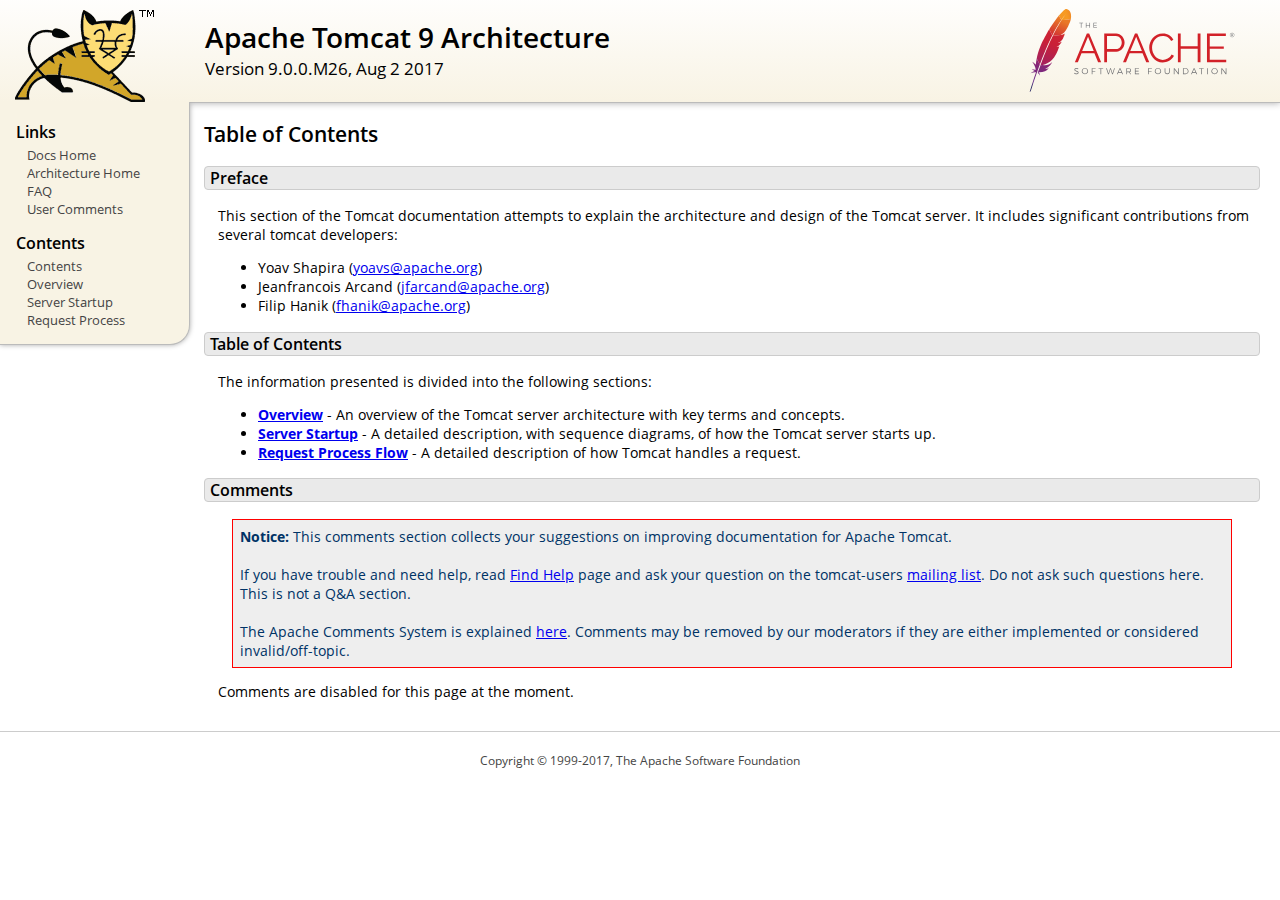
<file: apache-tomcat-9.0.0.M26/webapps/docs/architecture/index.html>
<!DOCTYPE html SYSTEM "about:legacy-compat">
<html lang="en"><head><META http-equiv="Content-Type" content="text/html; charset=UTF-8"><link href="../images/docs-stylesheet.css" rel="stylesheet" type="text/css"><title>Apache Tomcat 9 Architecture (9.0.0.M26) - Table of Contents</title><meta name="author" content="Yoav Shapira"><script type="application/javascript" data-comments-identifier="tomcat-9.0-doc/architecture/index">
    "use strict"; // Enable strict mode

    (function() {
      var thisScript = document.currentScript;
      if (!thisScript) { // Workaround for IE <= 11
        var scripts = document.getElementsByTagName("script");
        thisScript = scripts[scripts.length - 1];
      }
      document.addEventListener("DOMContentLoaded", (function() {
        var commentsDiv = document.getElementById("comments_thread");
        var commentsShortname = "tomcat";
        var commentsIdentifier = "http://tomcat.apache.org/" +
          thisScript.getAttribute("data-comments-identifier") + ".html";

        (function(w, d) {
          if (w.location.hostname.toLowerCase() == "tomcat.apache.org") {
            var s = d.createElement("script");
            s.type = "application/javascript";
            s.async = true;
            s.src = "https://comments.apache.org/show_comments.lua?site=" +
              encodeURIComponent(commentsShortname) +
              "&page=" + encodeURIComponent(commentsIdentifier);
            d.head.appendChild(s);
          } else {
            commentsDiv.appendChild(d.createTextNode("Comments are disabled for this page at the moment."));
          }
        })(window, document);
      }), false);
    })();
  </script></head><body><div id="wrapper"><header><div id="header"><div><div><div class="logo noPrint"><a href="http://tomcat.apache.org/"><img alt="Tomcat Home" src="../images/tomcat.png"></a></div><div style="height: 1px;"></div><div class="asfLogo noPrint"><a href="http://www.apache.org/" target="_blank"><img src="../images/asf-logo.svg" alt="The Apache Software Foundation" style="width: 266px; height: 83px;"></a></div><h1>Apache Tomcat 9 Architecture</h1><div class="versionInfo">
          Version 9.0.0.M26,
          <time datetime="2017-08-02">Aug 2 2017</time></div><div style="height: 1px;"></div><div style="clear: left;"></div></div></div></div></header><div id="middle"><div><div id="mainLeft" class="noprint"><div><nav><div><h2>Links</h2><ul><li><a href="../index.html">Docs Home</a></li><li><a href="index.html">Architecture Home</a></li><li><a href="http://wiki.apache.org/tomcat/FAQ">FAQ</a></li><li><a href="#comments_section">User Comments</a></li></ul></div><div><h2>Contents</h2><ul><li><a href="index.html">Contents</a></li><li><a href="overview.html">Overview</a></li><li><a href="startup.html">Server Startup</a></li><li><a href="requestProcess.html">Request Process</a></li></ul></div></nav></div></div><div id="mainRight"><div id="content"><h2>Table of Contents</h2><h3 id="Preface">Preface</h3><div class="text">

<p>This section of the Tomcat documentation attempts to explain
the architecture and design of the Tomcat server.  It includes significant
contributions from several tomcat developers:
</p>
<ul>
<li>Yoav Shapira
    (<a href="mailto:yoavs@apache.org">yoavs@apache.org</a>)</li>
<li>Jeanfrancois Arcand
    (<a href="mailto:jfarcand@apache.org">jfarcand@apache.org</a>)</li>
<li>Filip Hanik
    (<a href="mailto:fhanik@apache.org">fhanik@apache.org</a>)</li>
</ul>

</div><h3 id="Table_of_Contents">Table of Contents</h3><div class="text">

<p>The information presented is divided into the following sections:</p>
<ul>
<li><a href="overview.html"><strong>Overview</strong></a> -
    An overview of the Tomcat server architecture with key terms
    and concepts.</li>
<li><a href="startup.html"><strong>Server Startup</strong></a> -
    A detailed description, with sequence diagrams, of how the Tomcat
    server starts up.</li>
<li><a href="requestProcess.html"><strong>Request Process Flow</strong></a> -
    A detailed description of how Tomcat handles a request.</li>
</ul>

</div><div class="noprint"><h3 id="comments_section">
                  Comments
                </h3><div class="text"><p class="notice"><strong>Notice: </strong>This comments section collects your suggestions
                    on improving documentation for Apache Tomcat.<br><br>
                    If you have trouble and need help, read
                    <a href="http://tomcat.apache.org/findhelp.html">Find Help</a> page
                    and ask your question on the tomcat-users
                    <a href="http://tomcat.apache.org/lists.html">mailing list</a>.
                    Do not ask such questions here. This is not a Q&amp;A section.<br><br>
                    The Apache Comments System is explained <a href="../comments.html">here</a>.
                    Comments may be removed by our moderators if they are either
                    implemented or considered invalid/off-topic.
                  </p><div id="comments_thread"></div></div></div></div></div></div></div><footer><div id="footer">
    Copyright &copy; 1999-2017, The Apache Software Foundation
  </div></footer></div></body></html>
</file>
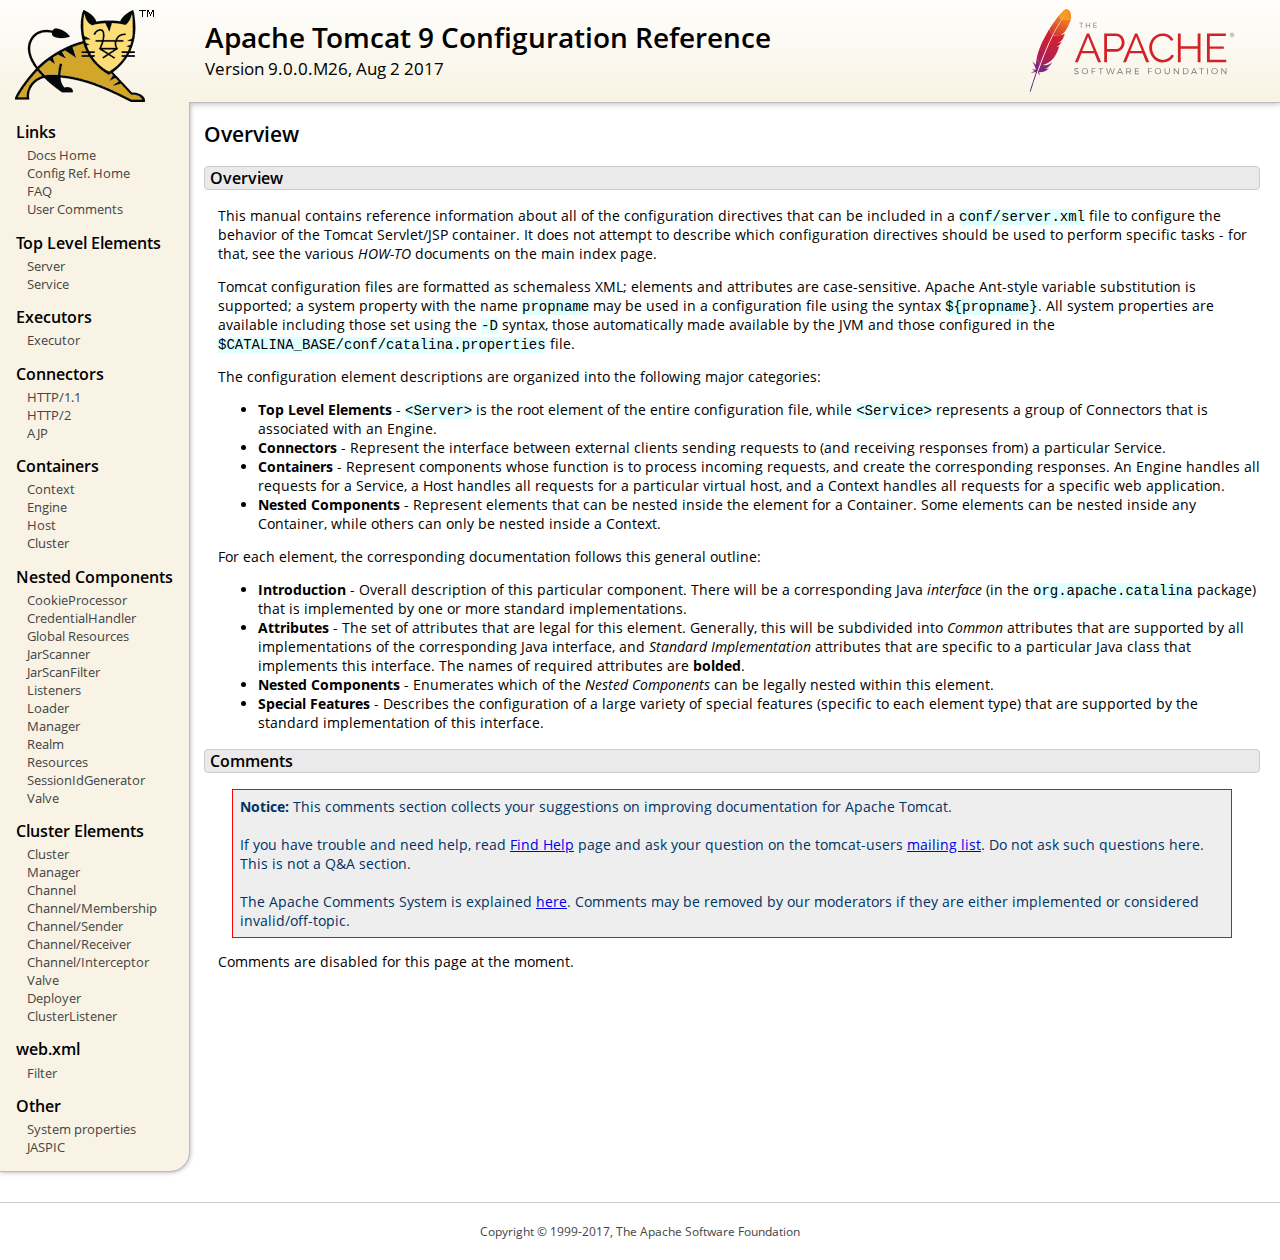
<file: apache-tomcat-9.0.0.M26/webapps/docs/config/index.html>
<!DOCTYPE html SYSTEM "about:legacy-compat">
<html lang="en"><head><META http-equiv="Content-Type" content="text/html; charset=UTF-8"><link href="../images/docs-stylesheet.css" rel="stylesheet" type="text/css"><title>Apache Tomcat 9 Configuration Reference (9.0.0.M26) - Overview</title><meta name="author" content="Craig R. McClanahan"><script type="application/javascript" data-comments-identifier="tomcat-9.0-doc/config/index">
    "use strict"; // Enable strict mode

    (function() {
      var thisScript = document.currentScript;
      if (!thisScript) { // Workaround for IE <= 11
        var scripts = document.getElementsByTagName("script");
        thisScript = scripts[scripts.length - 1];
      }
      document.addEventListener("DOMContentLoaded", (function() {
        var commentsDiv = document.getElementById("comments_thread");
        var commentsShortname = "tomcat";
        var commentsIdentifier = "http://tomcat.apache.org/" +
          thisScript.getAttribute("data-comments-identifier") + ".html";

        (function(w, d) {
          if (w.location.hostname.toLowerCase() == "tomcat.apache.org") {
            var s = d.createElement("script");
            s.type = "application/javascript";
            s.async = true;
            s.src = "https://comments.apache.org/show_comments.lua?site=" +
              encodeURIComponent(commentsShortname) +
              "&page=" + encodeURIComponent(commentsIdentifier);
            d.head.appendChild(s);
          } else {
            commentsDiv.appendChild(d.createTextNode("Comments are disabled for this page at the moment."));
          }
        })(window, document);
      }), false);
    })();
  </script></head><body><div id="wrapper"><header><div id="header"><div><div><div class="logo noPrint"><a href="http://tomcat.apache.org/"><img alt="Tomcat Home" src="../images/tomcat.png"></a></div><div style="height: 1px;"></div><div class="asfLogo noPrint"><a href="http://www.apache.org/" target="_blank"><img src="../images/asf-logo.svg" alt="The Apache Software Foundation" style="width: 266px; height: 83px;"></a></div><h1>Apache Tomcat 9 Configuration Reference</h1><div class="versionInfo">
          Version 9.0.0.M26,
          <time datetime="2017-08-02">Aug 2 2017</time></div><div style="height: 1px;"></div><div style="clear: left;"></div></div></div></div></header><div id="middle"><div><div id="mainLeft" class="noprint"><div><nav><div><h2>Links</h2><ul><li><a href="../index.html">Docs Home</a></li><li><a href="index.html">Config Ref. Home</a></li><li><a href="http://wiki.apache.org/tomcat/FAQ">FAQ</a></li><li><a href="#comments_section">User Comments</a></li></ul></div><div><h2>Top Level Elements</h2><ul><li><a href="server.html">Server</a></li><li><a href="service.html">Service</a></li></ul></div><div><h2>Executors</h2><ul><li><a href="executor.html">Executor</a></li></ul></div><div><h2>Connectors</h2><ul><li><a href="http.html">HTTP/1.1</a></li><li><a href="http2.html">HTTP/2</a></li><li><a href="ajp.html">AJP</a></li></ul></div><div><h2>Containers</h2><ul><li><a href="context.html">Context</a></li><li><a href="engine.html">Engine</a></li><li><a href="host.html">Host</a></li><li><a href="cluster.html">Cluster</a></li></ul></div><div><h2>Nested Components</h2><ul><li><a href="cookie-processor.html">CookieProcessor</a></li><li><a href="credentialhandler.html">CredentialHandler</a></li><li><a href="globalresources.html">Global Resources</a></li><li><a href="jar-scanner.html">JarScanner</a></li><li><a href="jar-scan-filter.html">JarScanFilter</a></li><li><a href="listeners.html">Listeners</a></li><li><a href="loader.html">Loader</a></li><li><a href="manager.html">Manager</a></li><li><a href="realm.html">Realm</a></li><li><a href="resources.html">Resources</a></li><li><a href="sessionidgenerator.html">SessionIdGenerator</a></li><li><a href="valve.html">Valve</a></li></ul></div><div><h2>Cluster Elements</h2><ul><li><a href="cluster.html">Cluster</a></li><li><a href="cluster-manager.html">Manager</a></li><li><a href="cluster-channel.html">Channel</a></li><li><a href="cluster-membership.html">Channel/Membership</a></li><li><a href="cluster-sender.html">Channel/Sender</a></li><li><a href="cluster-receiver.html">Channel/Receiver</a></li><li><a href="cluster-interceptor.html">Channel/Interceptor</a></li><li><a href="cluster-valve.html">Valve</a></li><li><a href="cluster-deployer.html">Deployer</a></li><li><a href="cluster-listener.html">ClusterListener</a></li></ul></div><div><h2>web.xml</h2><ul><li><a href="filter.html">Filter</a></li></ul></div><div><h2>Other</h2><ul><li><a href="systemprops.html">System properties</a></li><li><a href="jaspic.html">JASPIC</a></li></ul></div></nav></div></div><div id="mainRight"><div id="content"><h2>Overview</h2><h3 id="Overview">Overview</h3><div class="text">

<p>This manual contains reference information about all of the configuration
directives that can be included in a <code>conf/server.xml</code> file to
configure the behavior of the Tomcat Servlet/JSP container.  It does not
attempt to describe which configuration directives should be used to perform
specific tasks - for that, see the various <em>HOW-TO</em> documents on the
main index page.</p>

<p>Tomcat configuration files are formatted as schemaless XML; elements and
attributes are case-sensitive. Apache Ant-style variable substitution
is supported; a system property with the name <code>propname</code> may be
used in a configuration file using the syntax <code>${propname}</code>. All
system properties are available including those set using the <code>-D</code>
syntax, those automatically made available by the JVM and those configured in
the <code>$CATALINA_BASE/conf/catalina.properties</code> file.
</p>

<p>The configuration element descriptions are organized into the following
major categories:</p>
<ul>
<li><strong>Top Level Elements</strong> - <code>&lt;Server&gt;</code> is the
    root element of the entire configuration file, while
    <code>&lt;Service&gt;</code> represents a group of Connectors that is
    associated with an Engine.</li>
<li><strong>Connectors</strong> - Represent the interface between external
    clients sending requests to (and receiving responses from) a particular
    Service.</li>
<li><strong>Containers</strong> - Represent components whose function is to
    process incoming requests, and create the corresponding responses.
    An Engine handles all requests for a Service, a Host handles all requests
    for a particular virtual host, and a Context handles all requests for a
    specific web application.</li>
<li><strong>Nested Components</strong> - Represent elements that can be
    nested inside the element for a Container.  Some elements can be nested
    inside any Container, while others can only be nested inside a
    Context.</li>
</ul>

<p>For each element, the corresponding documentation follows this general
outline:</p>
<ul>
<li><strong>Introduction</strong> - Overall description of this particular
    component.  There will be a corresponding Java <em>interface</em> (in
    the <code>org.apache.catalina</code> package) that is implemented by one
    or more standard implementations.</li>
<li><strong>Attributes</strong> - The set of attributes that are legal for
    this element.  Generally, this will be subdivided into <em>Common</em>
    attributes that are supported by all implementations of the corresponding
    Java interface, and <em>Standard Implementation</em> attributes that are
    specific to a particular Java class that implements this interface.
    The names of required attributes are <strong>bolded</strong>.</li>
<li><strong>Nested Components</strong> - Enumerates which of the <em>Nested
    Components</em> can be legally nested within this element.</li>
<li><strong>Special Features</strong> - Describes the configuration of a large
    variety of special features (specific to each element type) that are
    supported by the standard implementation of this interface.</li>
</ul>

</div><div class="noprint"><h3 id="comments_section">
                  Comments
                </h3><div class="text"><p class="notice"><strong>Notice: </strong>This comments section collects your suggestions
                    on improving documentation for Apache Tomcat.<br><br>
                    If you have trouble and need help, read
                    <a href="http://tomcat.apache.org/findhelp.html">Find Help</a> page
                    and ask your question on the tomcat-users
                    <a href="http://tomcat.apache.org/lists.html">mailing list</a>.
                    Do not ask such questions here. This is not a Q&amp;A section.<br><br>
                    The Apache Comments System is explained <a href="../comments.html">here</a>.
                    Comments may be removed by our moderators if they are either
                    implemented or considered invalid/off-topic.
                  </p><div id="comments_thread"></div></div></div></div></div></div></div><footer><div id="footer">
    Copyright &copy; 1999-2017, The Apache Software Foundation
  </div></footer></div></body></html>
</file>
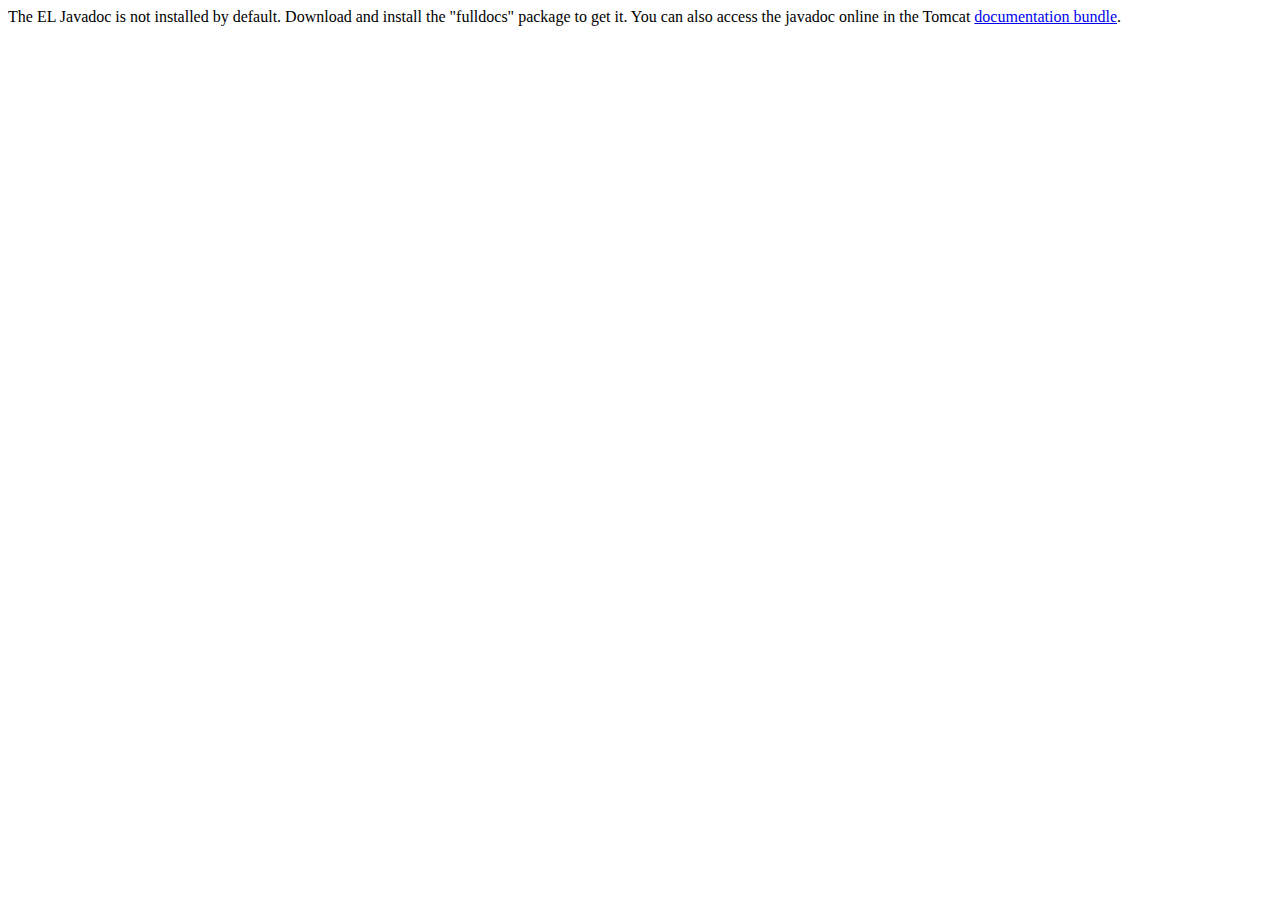
<file: apache-tomcat-9.0.0.M26/webapps/docs/elapi/index.html>
<!--
  Licensed to the Apache Software Foundation (ASF) under one or more
  contributor license agreements.  See the NOTICE file distributed with
  this work for additional information regarding copyright ownership.
  The ASF licenses this file to You under the Apache License, Version 2.0
  (the "License"); you may not use this file except in compliance with
  the License.  You may obtain a copy of the License at

      http://www.apache.org/licenses/LICENSE-2.0

  Unless required by applicable law or agreed to in writing, software
  distributed under the License is distributed on an "AS IS" BASIS,
  WITHOUT WARRANTIES OR CONDITIONS OF ANY KIND, either express or implied.
  See the License for the specific language governing permissions and
  limitations under the License.
-->
<!DOCTYPE html>
<html>
    <head>
    <meta charset="UTF-8" />
    <title>API docs</title>
</head>

<body>

The EL Javadoc is not installed by default. Download and install
the "fulldocs" package to get it.

You can also access the javadoc online in the Tomcat
<a href="http://tomcat.apache.org/tomcat-9.0-doc/">
documentation bundle</a>.

</body>
</html>
</file>
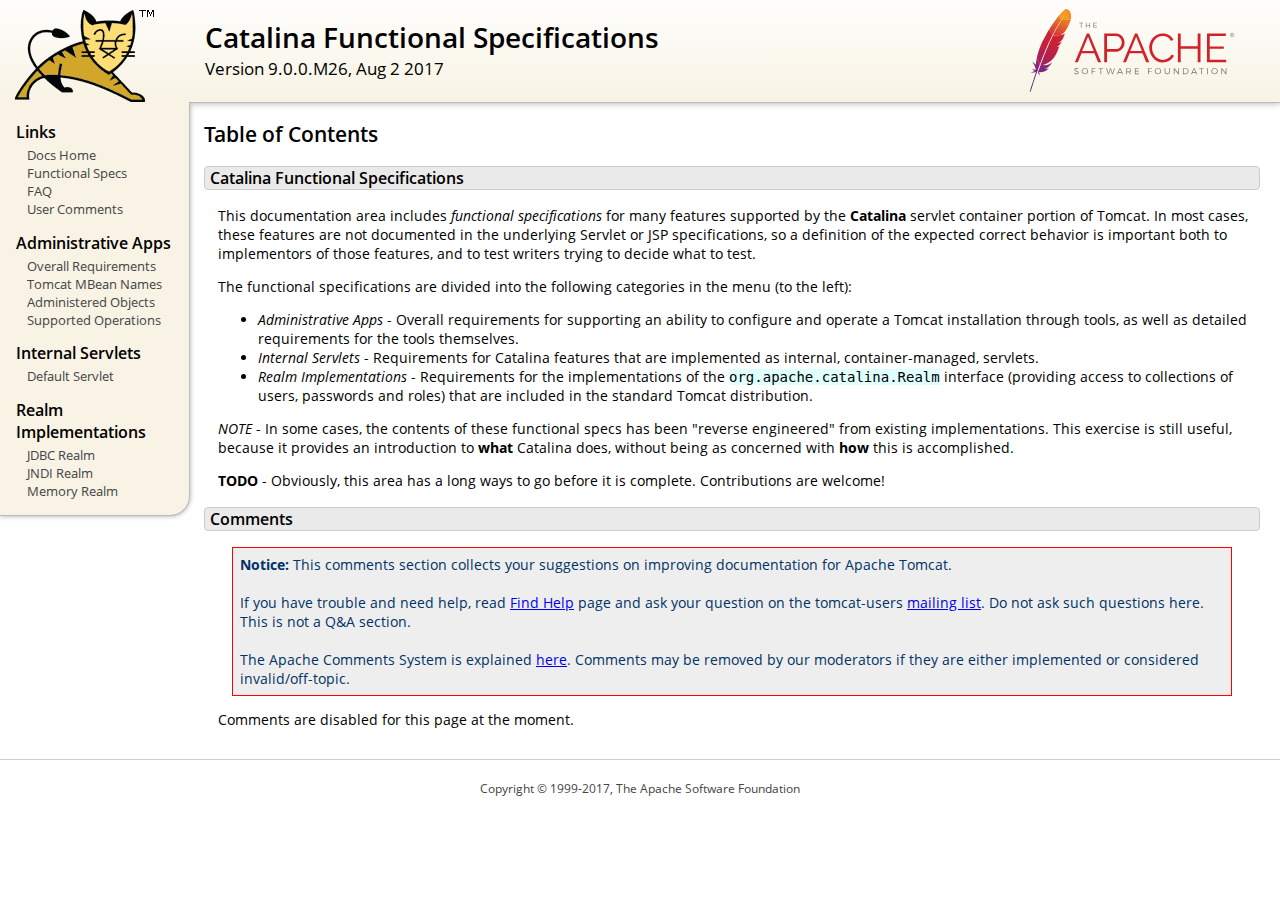
<file: apache-tomcat-9.0.0.M26/webapps/docs/funcspecs/index.html>
<!DOCTYPE html SYSTEM "about:legacy-compat">
<html lang="en"><head><META http-equiv="Content-Type" content="text/html; charset=UTF-8"><link href="../images/docs-stylesheet.css" rel="stylesheet" type="text/css"><title>Catalina Functional Specifications (9.0.0.M26) - Table of Contents</title><meta name="author" content="Craig R. McClanahan"><script type="application/javascript" data-comments-identifier="tomcat-9.0-doc/funcspecs/index">
    "use strict"; // Enable strict mode

    (function() {
      var thisScript = document.currentScript;
      if (!thisScript) { // Workaround for IE <= 11
        var scripts = document.getElementsByTagName("script");
        thisScript = scripts[scripts.length - 1];
      }
      document.addEventListener("DOMContentLoaded", (function() {
        var commentsDiv = document.getElementById("comments_thread");
        var commentsShortname = "tomcat";
        var commentsIdentifier = "http://tomcat.apache.org/" +
          thisScript.getAttribute("data-comments-identifier") + ".html";

        (function(w, d) {
          if (w.location.hostname.toLowerCase() == "tomcat.apache.org") {
            var s = d.createElement("script");
            s.type = "application/javascript";
            s.async = true;
            s.src = "https://comments.apache.org/show_comments.lua?site=" +
              encodeURIComponent(commentsShortname) +
              "&page=" + encodeURIComponent(commentsIdentifier);
            d.head.appendChild(s);
          } else {
            commentsDiv.appendChild(d.createTextNode("Comments are disabled for this page at the moment."));
          }
        })(window, document);
      }), false);
    })();
  </script></head><body><div id="wrapper"><header><div id="header"><div><div><div class="logo noPrint"><a href="http://tomcat.apache.org/"><img alt="Tomcat Home" src="../images/tomcat.png"></a></div><div style="height: 1px;"></div><div class="asfLogo noPrint"><a href="http://www.apache.org/" target="_blank"><img src="../images/asf-logo.svg" alt="The Apache Software Foundation" style="width: 266px; height: 83px;"></a></div><h1>Catalina Functional Specifications</h1><div class="versionInfo">
          Version 9.0.0.M26,
          <time datetime="2017-08-02">Aug 2 2017</time></div><div style="height: 1px;"></div><div style="clear: left;"></div></div></div></div></header><div id="middle"><div><div id="mainLeft" class="noprint"><div><nav><div><h2>Links</h2><ul><li><a href="../index.html">Docs Home</a></li><li><a href="index.html">Functional Specs</a></li><li><a href="http://wiki.apache.org/tomcat/FAQ">FAQ</a></li><li><a href="#comments_section">User Comments</a></li></ul></div><div><h2>Administrative Apps</h2><ul><li><a href="fs-admin-apps.html">Overall Requirements</a></li><li><a href="mbean-names.html">Tomcat MBean Names</a></li><li><a href="fs-admin-objects.html">Administered Objects</a></li><li><a href="fs-admin-opers.html">Supported Operations</a></li></ul></div><div><h2>Internal Servlets</h2><ul><li><a href="fs-default.html">Default Servlet</a></li></ul></div><div><h2>Realm Implementations</h2><ul><li><a href="fs-jdbc-realm.html">JDBC Realm</a></li><li><a href="fs-jndi-realm.html">JNDI Realm</a></li><li><a href="fs-memory-realm.html">Memory Realm</a></li></ul></div></nav></div></div><div id="mainRight"><div id="content"><h2>Table of Contents</h2><h3 id="Catalina_Functional_Specifications">Catalina Functional Specifications</h3><div class="text">

<p>This documentation area includes <em>functional specifications</em> for
many features supported by the <strong>Catalina</strong> servlet container
portion of Tomcat.  In most cases, these features are not documented in the
underlying Servlet or JSP specifications, so a definition of the expected
correct behavior is important both to implementors of those features, and to
test writers trying to decide what to test.</p>

<p>The functional specifications are divided into the following categories
in the menu (to the left):</p>
<ul>
<li><em>Administrative Apps</em> - Overall requirements for supporting an
    ability to configure and operate a Tomcat installation through tools,
    as well as detailed requirements for the tools themselves.</li>
<li><em>Internal Servlets</em> - Requirements for Catalina features that are
    implemented as internal, container-managed, servlets.</li>
<li><em>Realm Implementations</em> - Requirements for the implementations of
    the <code>org.apache.catalina.Realm</code> interface (providing access to
    collections of users, passwords and roles) that are included in the
    standard Tomcat distribution.</li>
</ul>

<p><em>NOTE</em> - In some cases, the contents of these functional specs has
been "reverse engineered" from existing implementations.  This exercise is
still useful, because it provides an introduction to <strong>what</strong>
Catalina does, without being as concerned with <strong>how</strong> this is
accomplished.</p>

<p><strong>TODO</strong> - Obviously, this area has a long ways to go before
it is complete.  Contributions are welcome!</p>

</div><div class="noprint"><h3 id="comments_section">
                  Comments
                </h3><div class="text"><p class="notice"><strong>Notice: </strong>This comments section collects your suggestions
                    on improving documentation for Apache Tomcat.<br><br>
                    If you have trouble and need help, read
                    <a href="http://tomcat.apache.org/findhelp.html">Find Help</a> page
                    and ask your question on the tomcat-users
                    <a href="http://tomcat.apache.org/lists.html">mailing list</a>.
                    Do not ask such questions here. This is not a Q&amp;A section.<br><br>
                    The Apache Comments System is explained <a href="../comments.html">here</a>.
                    Comments may be removed by our moderators if they are either
                    implemented or considered invalid/off-topic.
                  </p><div id="comments_thread"></div></div></div></div></div></div></div><footer><div id="footer">
    Copyright &copy; 1999-2017, The Apache Software Foundation
  </div></footer></div></body></html>
</file>
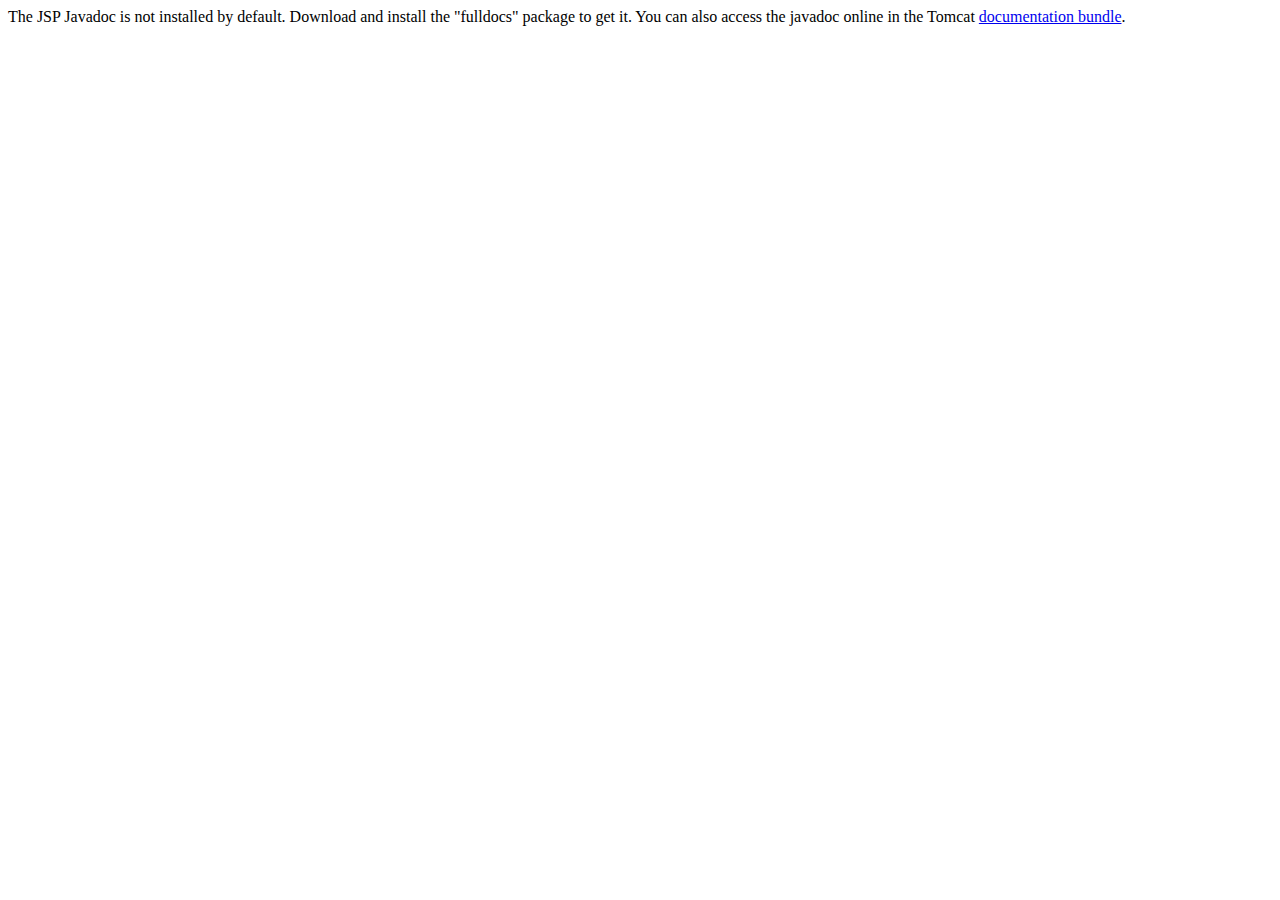
<file: apache-tomcat-9.0.0.M26/webapps/docs/jspapi/index.html>
<!--
  Licensed to the Apache Software Foundation (ASF) under one or more
  contributor license agreements.  See the NOTICE file distributed with
  this work for additional information regarding copyright ownership.
  The ASF licenses this file to You under the Apache License, Version 2.0
  (the "License"); you may not use this file except in compliance with
  the License.  You may obtain a copy of the License at

      http://www.apache.org/licenses/LICENSE-2.0

  Unless required by applicable law or agreed to in writing, software
  distributed under the License is distributed on an "AS IS" BASIS,
  WITHOUT WARRANTIES OR CONDITIONS OF ANY KIND, either express or implied.
  See the License for the specific language governing permissions and
  limitations under the License.
-->
<!DOCTYPE html>
<html>
    <head>
    <meta charset="UTF-8" />
    <title>API docs</title>
</head>

<body>

The JSP Javadoc is not installed by default. Download and install
the "fulldocs" package to get it.

You can also access the javadoc online in the Tomcat
<a href="http://tomcat.apache.org/tomcat-9.0-doc/">
documentation bundle</a>.

</body>
</html>
</file>
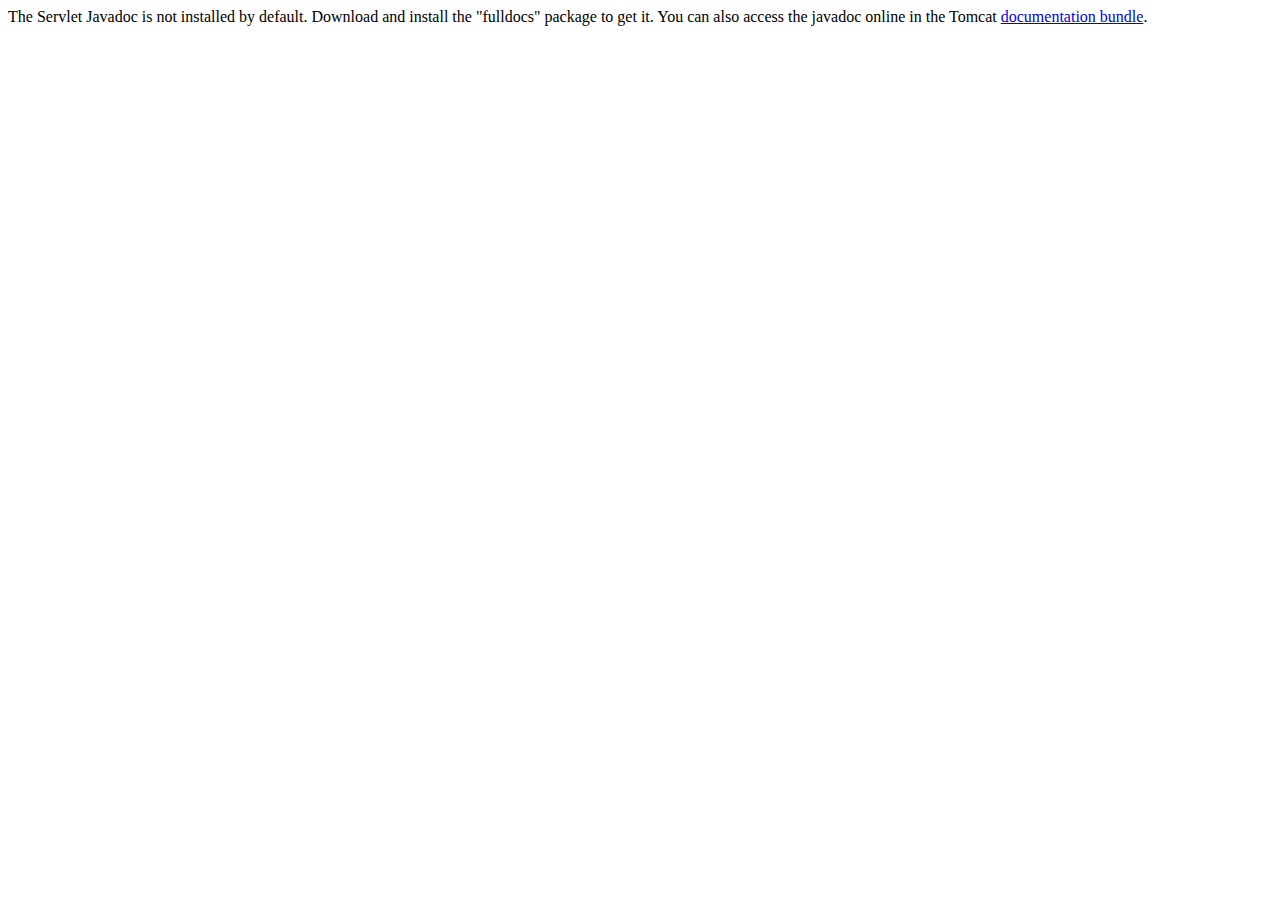
<file: apache-tomcat-9.0.0.M26/webapps/docs/servletapi/index.html>
<!--
  Licensed to the Apache Software Foundation (ASF) under one or more
  contributor license agreements.  See the NOTICE file distributed with
  this work for additional information regarding copyright ownership.
  The ASF licenses this file to You under the Apache License, Version 2.0
  (the "License"); you may not use this file except in compliance with
  the License.  You may obtain a copy of the License at

      http://www.apache.org/licenses/LICENSE-2.0

  Unless required by applicable law or agreed to in writing, software
  distributed under the License is distributed on an "AS IS" BASIS,
  WITHOUT WARRANTIES OR CONDITIONS OF ANY KIND, either express or implied.
  See the License for the specific language governing permissions and
  limitations under the License.
-->
<!DOCTYPE html>
<html>
    <head>
    <meta charset="UTF-8" />
    <title>API docs</title>
</head>

<body>

The Servlet Javadoc is not installed by default. Download and install
the "fulldocs" package to get it.

You can also access the javadoc online in the Tomcat
<a href="http://tomcat.apache.org/tomcat-9.0-doc/">
documentation bundle</a>.

</body>
</html>
</file>
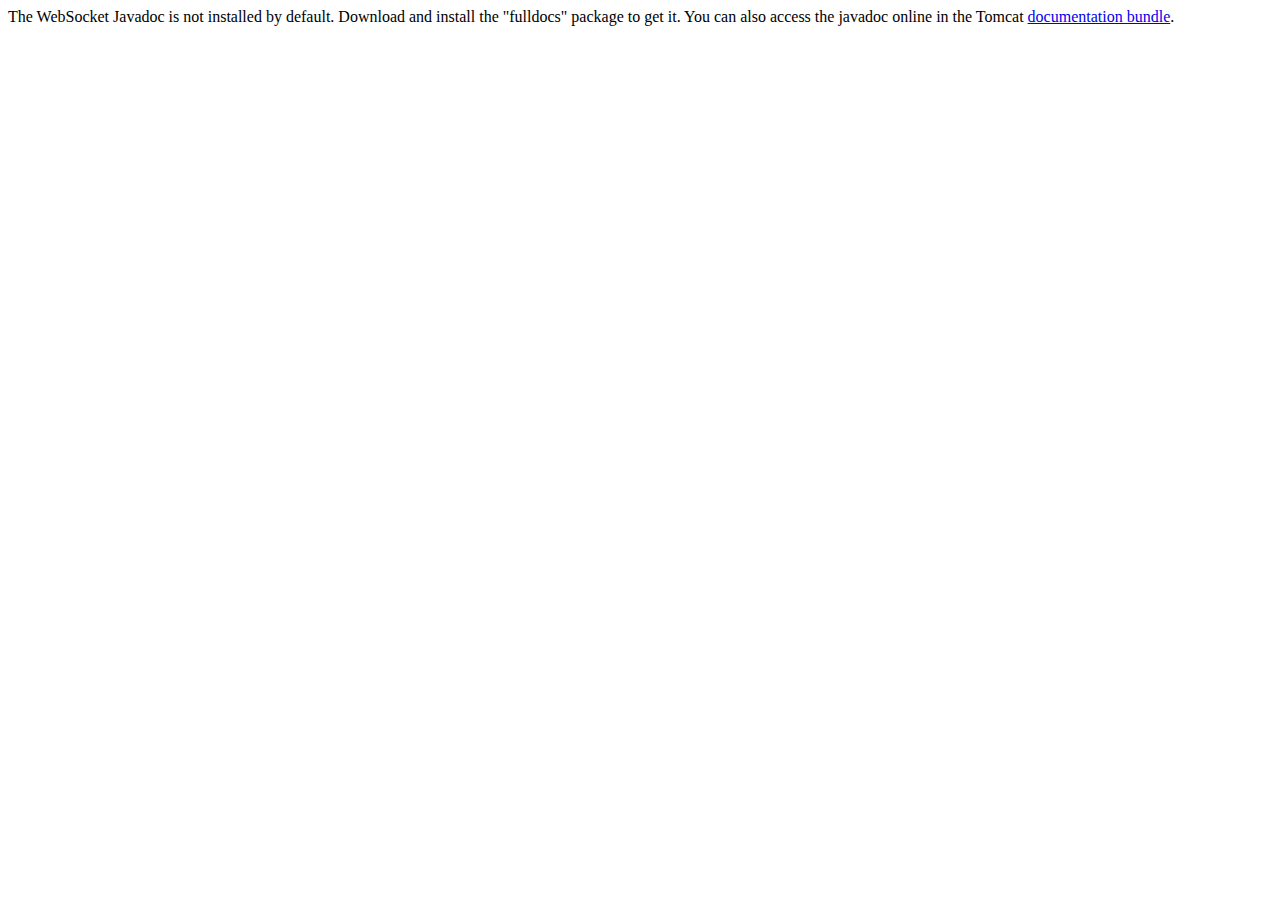
<file: apache-tomcat-9.0.0.M26/webapps/docs/websocketapi/index.html>
<!--
  Licensed to the Apache Software Foundation (ASF) under one or more
  contributor license agreements.  See the NOTICE file distributed with
  this work for additional information regarding copyright ownership.
  The ASF licenses this file to You under the Apache License, Version 2.0
  (the "License"); you may not use this file except in compliance with
  the License.  You may obtain a copy of the License at

      http://www.apache.org/licenses/LICENSE-2.0

  Unless required by applicable law or agreed to in writing, software
  distributed under the License is distributed on an "AS IS" BASIS,
  WITHOUT WARRANTIES OR CONDITIONS OF ANY KIND, either express or implied.
  See the License for the specific language governing permissions and
  limitations under the License.
-->
<!DOCTYPE html>
<html>
    <head>
    <meta charset="UTF-8" />
    <title>API docs</title>
</head>

<body>

The WebSocket Javadoc is not installed by default. Download and install
the "fulldocs" package to get it.

You can also access the javadoc online in the Tomcat
<a href="http://tomcat.apache.org/tomcat-9.0-doc/">
documentation bundle</a>.

</body>
</html>
</file>
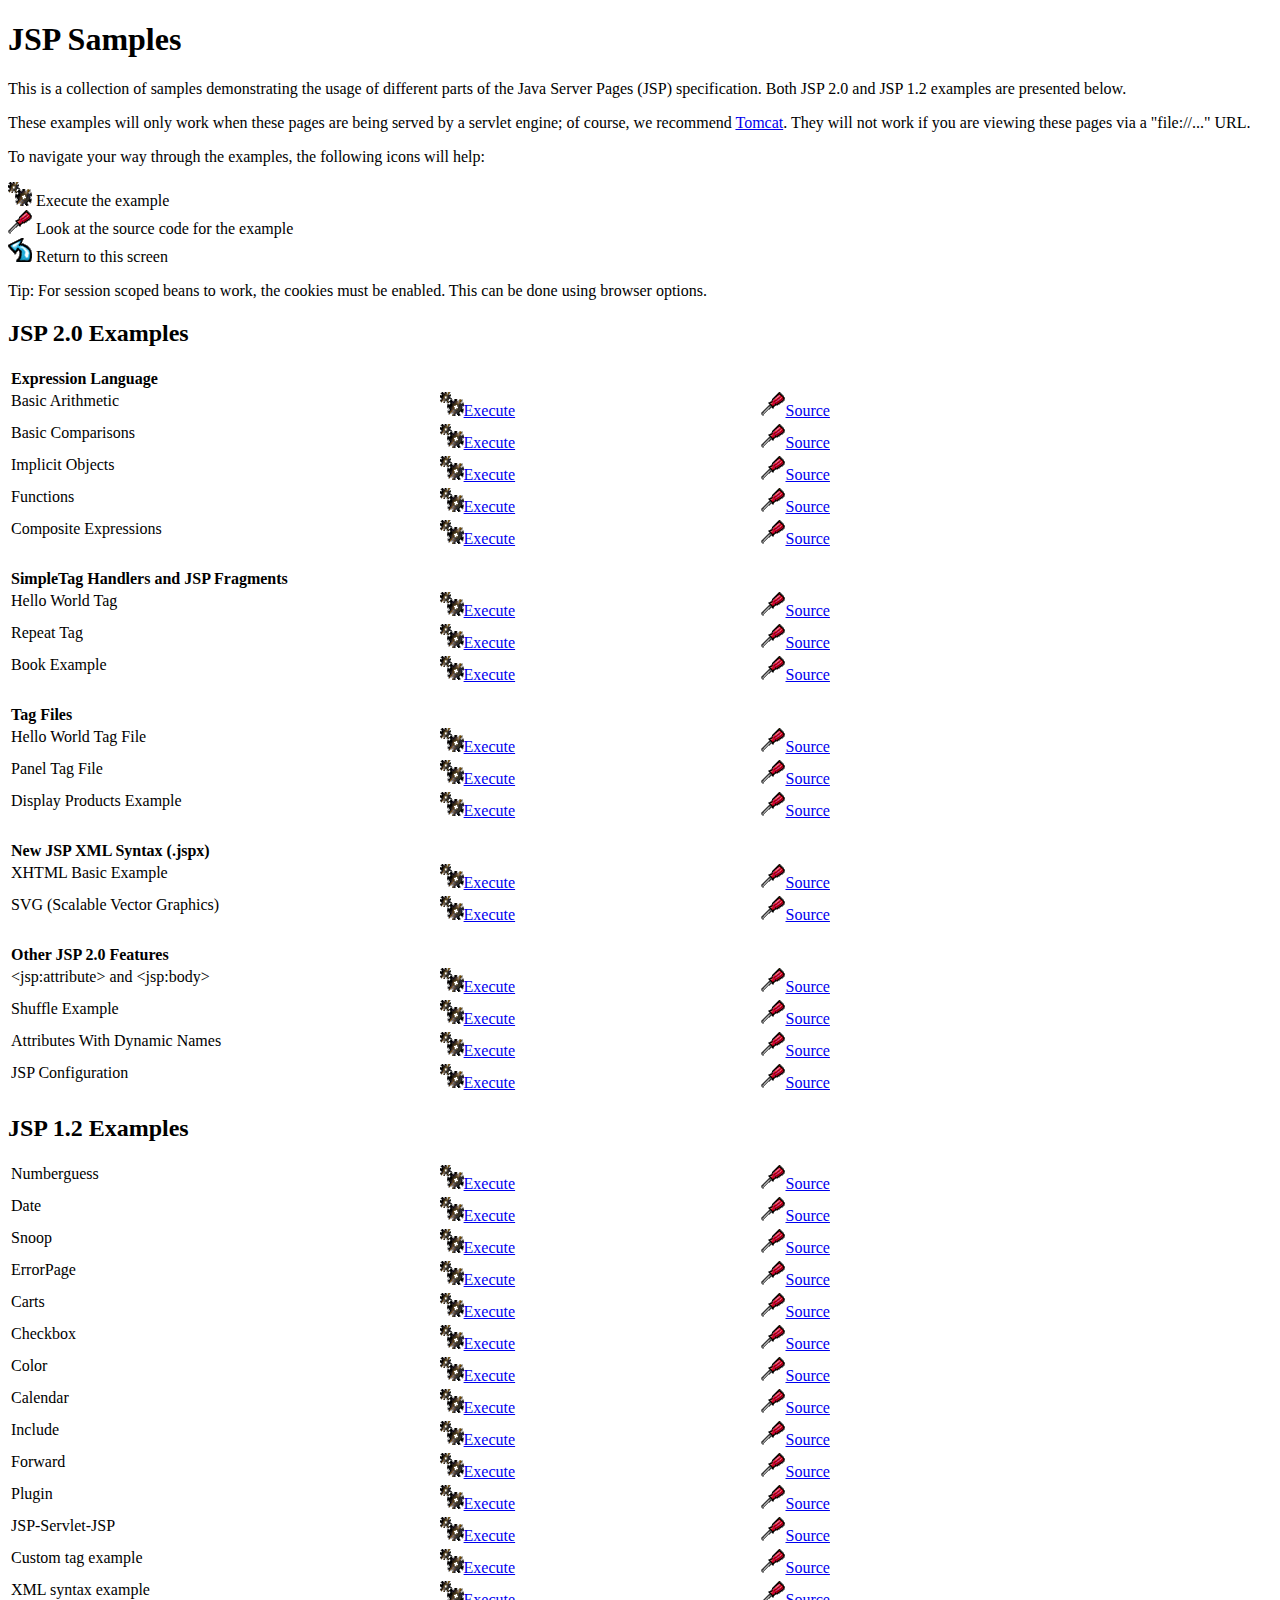
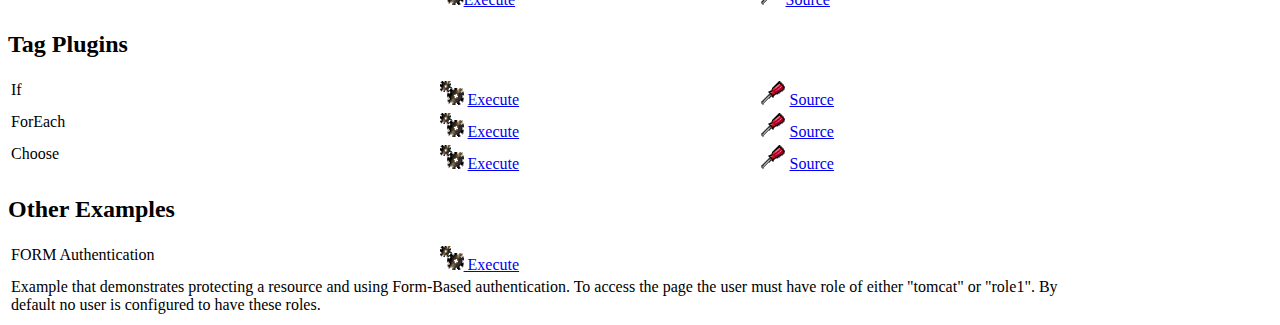
<file: apache-tomcat-9.0.0.M26/webapps/examples/jsp/index.html>
<!--
 Licensed to the Apache Software Foundation (ASF) under one or more
  contributor license agreements.  See the NOTICE file distributed with
  this work for additional information regarding copyright ownership.
  The ASF licenses this file to You under the Apache License, Version 2.0
  (the "License"); you may not use this file except in compliance with
  the License.  You may obtain a copy of the License at

      http://www.apache.org/licenses/LICENSE-2.0

  Unless required by applicable law or agreed to in writing, software
  distributed under the License is distributed on an "AS IS" BASIS,
  WITHOUT WARRANTIES OR CONDITIONS OF ANY KIND, either express or implied.
  See the License for the specific language governing permissions and
  limitations under the License.
-->
<!DOCTYPE html><html lang="en">
<head>
   <meta charset="UTF-8"/>
   <meta name="Author" content="Anil K. Vijendran" />
   <title>JSP Examples</title>
   <style type="text/css">
   img { border: 0; }
   th { text-align: left; }
   tr { vertical-align: top; }
   </style>
</head>
<body>
<h1>JSP
Samples</h1>
<p>This is a collection of samples demonstrating the usage of different
parts of the Java Server Pages (JSP) specification.  Both JSP 2.0 and
JSP 1.2 examples are presented below.
<p>These examples will only work when these pages are being served by a
servlet engine; of course, we recommend
<a href="http://tomcat.apache.org/">Tomcat</a>.
They will not work if you are viewing these pages via a
"file://..." URL.
<p>To navigate your way through the examples, the following icons will
help:</p>
<ul style="list-style-type: none; padding-left: 0;">
<li><img src="images/execute.gif" alt=""> Execute the example</li>
<li><img src="images/code.gif" alt=""> Look at the source code for the example</li>
<li><img src="images/return.gif" alt=""> Return to this screen</li>
</ul>

<p>Tip: For session scoped beans to work, the cookies must be enabled.
This can be done using browser options.</p>
<h2>JSP 2.0 Examples</h2>

<table style="width: 85%;">
<tr>
<th colspan="3">Expression Language</th>
</tr>

<tr>
<td>Basic Arithmetic</td>
<td style="width: 30%;"><a href="jsp2/el/basic-arithmetic.jsp"><img src="images/execute.gif" alt=""></a><a href="jsp2/el/basic-arithmetic.jsp">Execute</a></td>

<td style="width: 30%;"><a href="jsp2/el/basic-arithmetic.html"><img src="images/code.gif" alt=""></a><a href="jsp2/el/basic-arithmetic.html">Source</a></td>
</tr>

<tr>
<td>Basic Comparisons</td>
<td style="width: 30%;"><a href="jsp2/el/basic-comparisons.jsp"><img src="images/execute.gif" alt=""></a><a href="jsp2/el/basic-comparisons.jsp">Execute</a></td>

<td style="width: 30%;"><a href="jsp2/el/basic-comparisons.html"><img src="images/code.gif" alt=""></a><a href="jsp2/el/basic-comparisons.html">Source</a></td>
</tr>

<tr>
<td>Implicit Objects</td>
<td style="width: 30%;"><a href="jsp2/el/implicit-objects.jsp?foo=bar"><img src="images/execute.gif" alt=""></a><a href="jsp2/el/implicit-objects.jsp?foo=bar">Execute</a></td>

<td style="width: 30%;"><a href="jsp2/el/implicit-objects.html"><img src="images/code.gif" alt=""></a><a href="jsp2/el/implicit-objects.html">Source</a></td>
</tr>
<tr>

<td>Functions</td>
<td style="width: 30%;"><a href="jsp2/el/functions.jsp?foo=JSP+2.0"><img src="images/execute.gif" alt=""></a><a href="jsp2/el/functions.jsp?foo=JSP+2.0">Execute</a></td>

<td style="width: 30%;"><a href="jsp2/el/functions.html"><img src="images/code.gif" alt=""></a><a href="jsp2/el/functions.html">Source</a></td>
</tr>

<tr>
<td>Composite Expressions</td>
<td style="width: 30%;"><a href="jsp2/el/composite.jsp"><img src="images/execute.gif" alt=""></a><a href="jsp2/el/composite.jsp">Execute</a></td>

<td style="width: 30%;"><a href="jsp2/el/composite.html"><img src="images/code.gif" alt=""></a><a href="jsp2/el/composite.html">Source</a></td>
</tr>


<tr>
<th colspan="3"><br />SimpleTag Handlers and JSP Fragments</th>
</tr>

<tr>
<td>Hello World Tag</td>
<td style="width: 30%;"><a href="jsp2/simpletag/hello.jsp"><img src="images/execute.gif" alt=""></a><a href="jsp2/simpletag/hello.jsp">Execute</a></td>

<td style="width: 30%;"><a href="jsp2/simpletag/hello.html"><img src="images/code.gif" alt=""></a><a href="jsp2/simpletag/hello.html">Source</a></td>
</tr>

<tr>
<td>Repeat Tag</td>
<td style="width: 30%;"><a href="jsp2/simpletag/repeat.jsp"><img src="images/execute.gif" alt=""></a><a href="jsp2/simpletag/repeat.jsp">Execute</a></td>

<td style="width: 30%;"><a href="jsp2/simpletag/repeat.html"><img src="images/code.gif" alt=""></a><a href="jsp2/simpletag/repeat.html">Source</a></td>
</tr>

<tr>
<td>Book Example</td>
<td style="width: 30%;"><a href="jsp2/simpletag/book.jsp"><img src="images/execute.gif" alt=""></a><a href="jsp2/simpletag/book.jsp">Execute</a></td>

<td style="width: 30%;"><a href="jsp2/simpletag/book.html"><img src="images/code.gif" alt=""></a><a href="jsp2/simpletag/book.html">Source</a></td>
</tr>

<tr>
<th colspan="3"><br />Tag Files</th>
</tr>

<tr>
<td>Hello World Tag File</td>
<td style="width: 30%;"><a href="jsp2/tagfiles/hello.jsp"><img src="images/execute.gif" alt=""></a><a href="jsp2/tagfiles/hello.jsp">Execute</a></td>

<td style="width: 30%;"><a href="jsp2/tagfiles/hello.html"><img src="images/code.gif" alt=""></a><a href="jsp2/tagfiles/hello.html">Source</a></td>
</tr>

<tr>
<td>Panel Tag File</td>
<td style="width: 30%;"><a href="jsp2/tagfiles/panel.jsp"><img src="images/execute.gif" alt=""></a><a href="jsp2/tagfiles/panel.jsp">Execute</a></td>

<td style="width: 30%;"><a href="jsp2/tagfiles/panel.html"><img src="images/code.gif" alt=""></a><a href="jsp2/tagfiles/panel.html">Source</a></td>
</tr>

<tr>
<td>Display Products Example</td>
<td style="width: 30%;"><a href="jsp2/tagfiles/products.jsp"><img src="images/execute.gif" alt=""></a><a href="jsp2/tagfiles/products.jsp">Execute</a></td>

<td style="width: 30%;"><a href="jsp2/tagfiles/products.html"><img src="images/code.gif" alt=""></a><a href="jsp2/tagfiles/products.html">Source</a></td>
</tr>

<tr>
<th colspan="3"><br />New JSP XML Syntax (.jspx)</th>
</tr>

<tr>
<td>XHTML Basic Example</td>
<td style="width: 30%;"><a href="jsp2/jspx/basic.jspx"><img src="images/execute.gif" alt=""></a><a href="jsp2/jspx/basic.jspx">Execute</a></td>

<td style="width: 30%;"><a href="jsp2/jspx/basic.html"><img src="images/code.gif" alt=""></a><a href="jsp2/jspx/basic.html">Source</a></td>
</tr>

<tr>
<td>SVG (Scalable Vector Graphics)</td>
<td style="width: 30%;"><a href="jsp2/jspx/svgexample.html"><img src="images/execute.gif" alt=""></a><a href="jsp2/jspx/svgexample.html">Execute</a></td>

<td style="width: 30%;"><a href="jsp2/jspx/textRotate.html"><img src="images/code.gif" alt=""></a><a href="jsp2/jspx/textRotate.html">Source</a></td>
</tr>

<tr>
<th colspan="3"><br />Other JSP 2.0 Features</th>
</tr>

<tr>
<td>&lt;jsp:attribute&gt; and &lt;jsp:body&gt;</td>
<td style="width: 30%;"><a href="jsp2/jspattribute/jspattribute.jsp"><img src="images/execute.gif" alt=""></a><a href="jsp2/jspattribute/jspattribute.jsp">Execute</a></td>

<td style="width: 30%;"><a href="jsp2/jspattribute/jspattribute.html"><img src="images/code.gif" alt=""></a><a href="jsp2/jspattribute/jspattribute.html">Source</a></td>
</tr>

<tr>
<td>Shuffle Example</td>
<td style="width: 30%;"><a href="jsp2/jspattribute/shuffle.jsp"><img src="images/execute.gif" alt=""></a><a href="jsp2/jspattribute/shuffle.jsp">Execute</a></td>

<td style="width: 30%;"><a href="jsp2/jspattribute/shuffle.html"><img src="images/code.gif" alt=""></a><a href="jsp2/jspattribute/shuffle.html">Source</a></td>
</tr>

<tr>
<td>Attributes With Dynamic Names</td>
<td style="width: 30%;"><a href="jsp2/misc/dynamicattrs.jsp"><img src="images/execute.gif" alt=""></a><a href="jsp2/misc/dynamicattrs.jsp">Execute</a></td>

<td style="width: 30%;"><a href="jsp2/misc/dynamicattrs.html"><img src="images/code.gif" alt=""></a><a href="jsp2/misc/dynamicattrs.html">Source</a></td>
</tr>

<tr>
<td>JSP Configuration</td>
<td style="width: 30%;"><a href="jsp2/misc/config.jsp"><img src="images/execute.gif" alt=""></a><a href="jsp2/misc/config.jsp">Execute</a></td>

<td style="width: 30%;"><a href="jsp2/misc/config.html"><img src="images/code.gif" alt=""></a><a href="jsp2/misc/config.html">Source</a></td>
</tr>

</table>

<h2>JSP 1.2 Examples</h2>
<table style="width: 85%;">
<tr>
<td>Numberguess</td>

<td style="width: 30%;"><a href="num/numguess.jsp"><img src="images/execute.gif" alt=""></a><a href="num/numguess.jsp">Execute</a></td>

<td style="width: 30%;"><a href="num/numguess.html"><img src="images/code.gif" alt=""></a><a href="num/numguess.html">Source</a></td>
</tr>

<tr>
<td>Date</td>

<td style="width: 30%;"><a href="dates/date.jsp"><img src="images/execute.gif" alt=""></a><a href="dates/date.jsp">Execute</a></td>

<td style="width: 30%;"><a href="dates/date.html"><img src="images/code.gif" alt=""></a><a href="dates/date.html">Source</a></td>
</tr>

<tr>
<td>Snoop</td>

<td style="width: 30%;"><a href="snp/snoop.jsp"><img src="images/execute.gif" alt=""></a><a href="snp/snoop.jsp">Execute</a></td>

<td style="width: 30%;"><a href="snp/snoop.html"><img src="images/code.gif" alt=""></a><a href="snp/snoop.html">Source</a></td>
</tr>

<tr>
<td>ErrorPage</td>

<td style="width: 30%;"><a href="error/error.html"><img src="images/execute.gif" alt=""></a><a href="error/error.html">Execute</a></td>

<td style="width: 30%;"><a href="error/er.html"><img src="images/code.gif" alt=""></a><a href="error/er.html">Source</a></td>
</tr>

<tr>
<td>Carts</td>

<td style="width: 30%;"><a href="sessions/carts.html"><img src="images/execute.gif" alt=""></a><a href="sessions/carts.html">Execute</a></td>

<td style="width: 30%;"><a href="sessions/crt.html"><img src="images/code.gif" alt=""></a><a href="sessions/crt.html">Source</a></td>
</tr>

<tr>
<td>Checkbox</td>

<td style="width: 30%;"><a href="checkbox/check.html"><img src="images/execute.gif" alt=""></a><a href="checkbox/check.html">Execute</a></td>

<td style="width: 30%;"><a href="checkbox/cresult.html"><img src="images/code.gif" alt=""></a><a href="checkbox/cresult.html">Source</a></td>
</tr>

<tr>
<td>Color</td>

<td style="width: 30%;"><a href="colors/colors.html"><img src="images/execute.gif" alt=""></a><a href="colors/colors.html">Execute</a></td>

<td style="width: 30%;"><a href="colors/clr.html"><img src="images/code.gif" alt=""></a><a href="colors/clr.html">Source</a></td>
</tr>

<tr>
<td>Calendar</td>

<td style="width: 30%;"><a href="cal/login.html"><img src="images/execute.gif" alt=""></a><a href="cal/login.html">Execute</a></td>

<td style="width: 30%;"><a href="cal/calendar.html"><img src="images/code.gif" alt=""></a><a href="cal/calendar.html">Source</a></td>
</tr>

<tr>
<td>Include</td>

<td style="width: 30%;"><a href="include/include.jsp"><img src="images/execute.gif" alt=""></a><a href="include/include.jsp">Execute</a></td>

<td style="width: 30%;"><a href="include/inc.html"><img src="images/code.gif" alt=""></a><a href="include/inc.html">Source</a></td>
</tr>

<tr>
<td>Forward</td>

<td style="width: 30%;"><a href="forward/forward.jsp"><img src="images/execute.gif" alt=""></a><a href="forward/forward.jsp">Execute</a></td>

<td style="width: 30%;"><a href="forward/fwd.html"><img src="images/code.gif" alt=""></a><a href="forward/fwd.html">Source</a></td>
</tr>

<tr>
<td>Plugin</td>

<td style="width: 30%;"><a href="plugin/plugin.jsp"><img src="images/execute.gif" alt=""></a><a href="plugin/plugin.jsp">Execute</a></td>

<td style="width: 30%;"><a href="plugin/plugin.html"><img src="images/code.gif" alt=""></a><a href="plugin/plugin.html">Source</a></td>
</tr>

<tr>
<td>JSP-Servlet-JSP</td>

<td style="width: 30%;"><a href="jsptoserv/jsptoservlet.jsp"><img src="images/execute.gif" alt=""></a><a href="jsptoserv/jsptoservlet.jsp">Execute</a></td>

<td style="width: 30%;"><a href="jsptoserv/jts.html"><img src="images/code.gif" alt=""></a><a href="jsptoserv/jts.html">Source</a></td>
</tr>

<tr>
<td>Custom tag example</td>

<td style="width: 30%;"><a href="simpletag/foo.jsp"><img src="images/execute.gif" alt=""></a><a href="simpletag/foo.jsp">Execute</a></td>

<td style="width: 30%;"><a href="simpletag/foo.html"><img src="images/code.gif" alt=""></a><a href="simpletag/foo.html">Source</a></td>
</tr>

<tr>
<td>XML syntax example</td>
<td style="width: 30%;"><a href="xml/xml.jsp"><img src="images/execute.gif" alt=""></a><a href="xml/xml.jsp">Execute</a></td>

<td style="width: 30%;"><a href="xml/xml.html"><img src="images/code.gif" alt=""></a><a href="xml/xml.html">Source</a></td>
</tr>

</table>

<h2>Tag Plugins</h2>
<table style="width: 85%;">

<tr>
  <td>If</td>
  <td style="width: 30%;">
    <a href="tagplugin/if.jsp"><img src="images/execute.gif" alt=""></a>
    <a href="tagplugin/if.jsp">Execute</a>
  </td>
  <td style="width: 30%;">
    <a href="tagplugin/if.html"><img src="images/code.gif" alt=""></a>
    <a href="tagplugin/if.html">Source</a>
  </td>
</tr>

<tr>
  <td>ForEach</td>
  <td style="width: 30%;">
    <a href="tagplugin/foreach.jsp"><img src="images/execute.gif" alt=""></a>
    <a href="tagplugin/foreach.jsp">Execute</a>
  </td>
  <td style="width: 30%;">
    <a href="tagplugin/foreach.html"><img src="images/code.gif" alt=""></a>
    <a href="tagplugin/foreach.html">Source</a>
  </td>
</tr>

<tr>
  <td>Choose</td>
  <td style="width: 30%;">
    <a href="tagplugin/choose.jsp"><img src="images/execute.gif" alt=""></a>
    <a href="tagplugin/choose.jsp">Execute</a>
  </td>
  <td style="width: 30%;">
    <a href="tagplugin/choose.html"><img src="images/code.gif" alt=""></a>
    <a href="tagplugin/choose.html">Source</a>
  </td>
</tr>

</table>

<h2>Other Examples</h2>
<table style="width: 85%;">

<tr>
  <td>FORM Authentication</td>
  <td style="width: 30%;">
    <a href="security/protected/index.jsp"><img src="images/execute.gif" alt=""> Execute</a>
  </td>
  <td style="width: 30%;"></td>
</tr>
<tr>
  <td colspan="3">Example that demonstrates protecting a resource and
    using Form-Based authentication. To access the page the user must
    have role of either "tomcat" or "role1". By default no user
    is configured to have these roles.</td>
</tr>

</table>
</body>
</html>
</file>
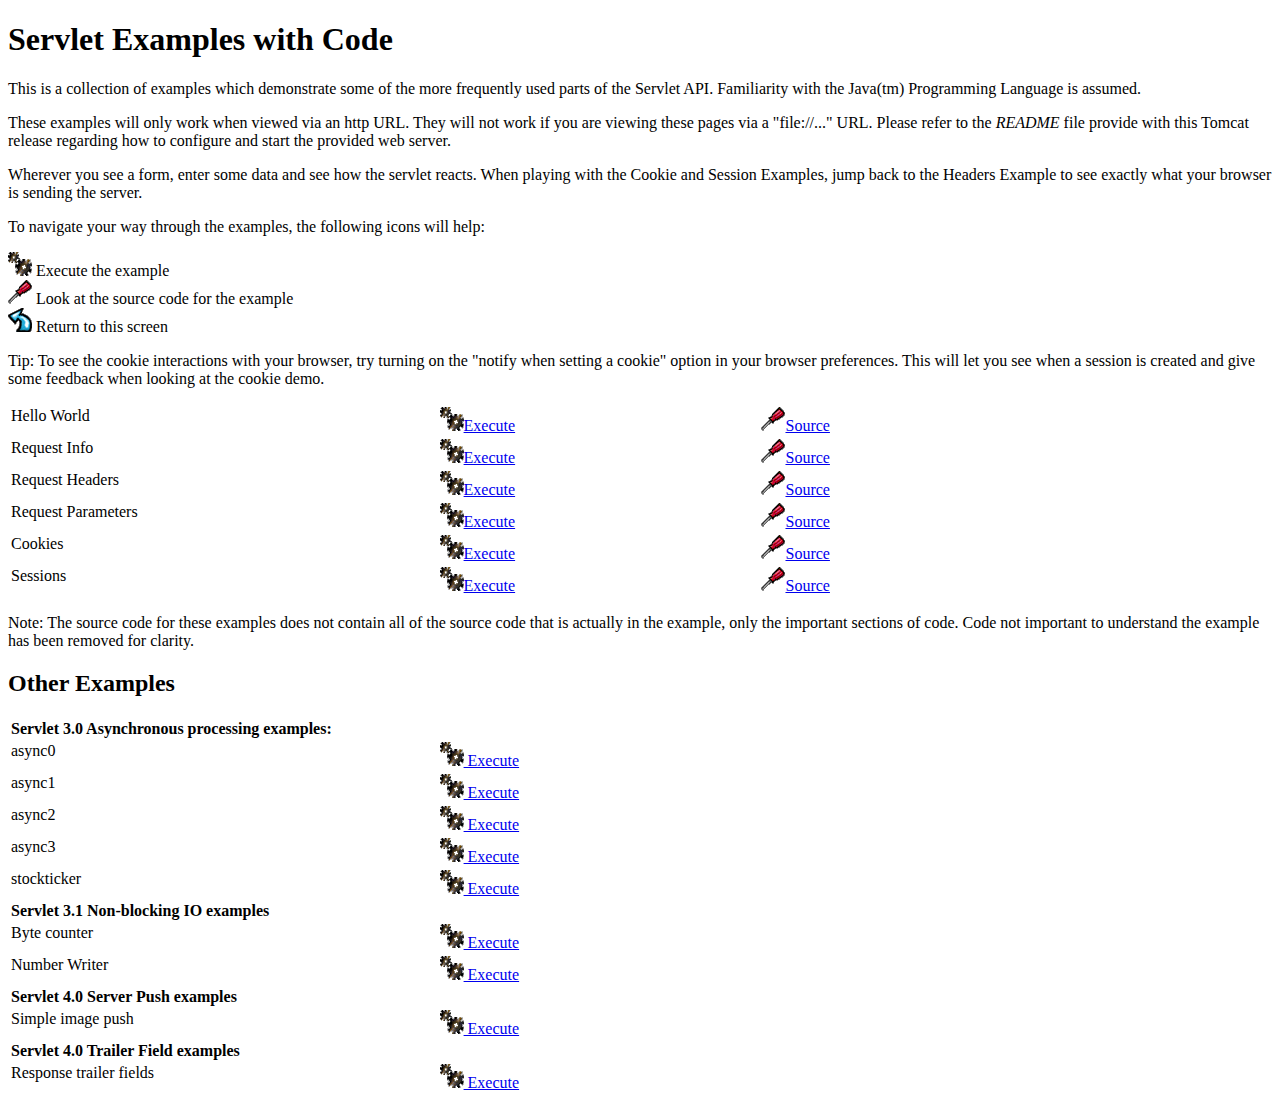
<file: apache-tomcat-9.0.0.M26/webapps/examples/servlets/index.html>
<!--
 Licensed to the Apache Software Foundation (ASF) under one or more
  contributor license agreements.  See the NOTICE file distributed with
  this work for additional information regarding copyright ownership.
  The ASF licenses this file to You under the Apache License, Version 2.0
  (the "License"); you may not use this file except in compliance with
  the License.  You may obtain a copy of the License at

      http://www.apache.org/licenses/LICENSE-2.0

  Unless required by applicable law or agreed to in writing, software
  distributed under the License is distributed on an "AS IS" BASIS,
  WITHOUT WARRANTIES OR CONDITIONS OF ANY KIND, either express or implied.
  See the License for the specific language governing permissions and
  limitations under the License.
-->
<!DOCTYPE html><html lang="en">
<head>
   <meta charset="UTF-8" />
   <meta name="Author" content="Anil K. Vijendran" />
   <title>Servlet Examples</title>
   <style type="text/css">
   img { border: 0; }
   th { text-align: left; }
   tr { vertical-align: top; }
   </style>
</head>
<body>
<h1>Servlet
Examples with Code</h1>
<p>This is a collection of examples which demonstrate some of the more
frequently used parts of the Servlet API. Familiarity with the Java(tm)
Programming Language is assumed.
<p>These examples will only work when viewed via an http URL. They will
not work if you are viewing these pages via a "file://..." URL. Please
refer to the <i>README</i> file provide with this Tomcat release regarding
how to configure and start the provided web server.
<p>Wherever you see a form, enter some data and see how the servlet reacts.
When playing with the Cookie and Session Examples, jump back to the Headers
Example to see exactly what your browser is sending the server.
<p>To navigate your way through the examples, the following icons will
help:</p>
<ul style="list-style-type: none; padding-left: 0;">
<li><img src="images/execute.gif" alt=""> Execute the example</li>
<li><img src="images/code.gif" alt=""> Look at the source code for the example</li>
<li><img src="images/return.gif" alt=""> Return to this screen</li>
</ul>

<p>Tip: To see the cookie interactions with your browser, try turning on
the "notify when setting a cookie" option in your browser preferences.
This will let you see when a session is created and give some feedback
when looking at the cookie demo.</p>
<table style="width: 85%;" >
<tr>
<td>Hello World</td>

<td style="width: 30%;"><a href="servlet/HelloWorldExample"><img SRC="images/execute.gif" alt=""></a><a href="servlet/HelloWorldExample">Execute</a></td>

<td style="width: 30%;"><a href="helloworld.html"><img SRC="images/code.gif" alt=""></a><a href="helloworld.html">Source</a></td>
</tr>

<tr>
<td>Request Info</td>

<td style="width: 30%;"><a href="servlet/RequestInfoExample"><img SRC="images/execute.gif" alt=""></a><a href="servlet/RequestInfoExample">Execute</a></td>

<td style="width: 30%;"><a href="reqinfo.html"><img SRC="images/code.gif" alt=""></a><a href="reqinfo.html">Source</a></td>
</tr>

<tr>
<td>Request Headers</td>

<td style="width: 30%;"><a href="servlet/RequestHeaderExample"><img SRC="images/execute.gif" alt=""></a><a href="servlet/RequestHeaderExample">Execute</a></td>

<td style="width: 30%;"><a href="reqheaders.html"><img SRC="images/code.gif" alt=""></a><a href="reqheaders.html">Source</a></td>
</tr>

<tr>
<td>Request Parameters</td>

<td style="width: 30%;"><a href="servlet/RequestParamExample"><img SRC="images/execute.gif" alt=""></a><a href="servlet/RequestParamExample">Execute</a></td>

<td style="width: 30%;"><a href="reqparams.html"><img SRC="images/code.gif" alt=""></a><a href="reqparams.html">Source</a></td>
</tr>

<tr>
<td>Cookies</td>

<td style="width: 30%;"><a href="servlet/CookieExample"><img SRC="images/execute.gif" alt=""></a><a href="servlet/CookieExample">Execute</a></td>

<td style="width: 30%;"><a href="cookies.html"><img SRC="images/code.gif" alt=""></a><a href="cookies.html">Source</a></td>
</tr>

<tr>
<td>Sessions</td>

<td style="width: 30%;"><a href="servlet/SessionExample"><img SRC="images/execute.gif" alt=""></a><a href="servlet/SessionExample">Execute</a></td>

<td style="width: 30%;"><a href="sessions.html"><img SRC="images/code.gif" alt=""></a><a href="sessions.html">Source</a></td>
</tr>
</table>

<p>Note: The source code for these examples does not contain all of the
source code that is actually in the example, only the important sections
of code. Code not important to understand the example has been removed
for clarity.</p>

<h2>Other Examples</h2>
<table style="width: 85%;" >

<tr>
  <th colspan="3">Servlet 3.0 Asynchronous processing examples:</th>
</tr>
<tr>
  <td>async0</td>
  <td style="width: 30%;">
    <a href="../async/async0"><img SRC="images/execute.gif" alt=""> Execute</a>
  </td>
  <td style="width: 30%;"></td>
</tr>
<tr>
  <td>async1</td>
  <td style="width: 30%;">
    <a href="../async/async1"><img SRC="images/execute.gif" alt=""> Execute</a>
  </td>
  <td style="width: 30%;"></td>
</tr>
<tr>
  <td>async2</td>
  <td style="width: 30%;">
    <a href="../async/async2"><img SRC="images/execute.gif" alt=""> Execute</a>
  </td>
  <td style="width: 30%;"></td>
</tr>
<tr>
  <td>async3</td>
  <td style="width: 30%;">
    <a href="../async/async3"><img SRC="images/execute.gif" alt=""> Execute</a>
  </td>
  <td style="width: 30%;"></td>
</tr>
<tr>
  <td>stockticker</td>
  <td style="width: 30%;">
    <a href="../async/stockticker"><img SRC="images/execute.gif" alt=""> Execute</a>
  </td>
  <td style="width: 30%;"></td>
</tr>

<tr>
  <th colspan="3">Servlet 3.1 Non-blocking IO examples</th>
</tr>
<tr>
  <td>Byte counter</td>
  <td style="width: 30%;">
    <a href="nonblocking/bytecounter.html"><img src="images/execute.gif" alt=""> Execute</a>
  </td>
  <td style="width: 30%;"></td>
</tr>
<tr>
  <td>Number Writer</td>
  <td style="width: 30%;">
    <a href="nonblocking/numberwriter"><img src="images/execute.gif" alt=""> Execute</a>
  </td>
  <td style="width: 30%;"></td>
</tr>

<tr>
  <th colspan="3">Servlet 4.0 Server Push examples</th>
</tr>
<tr>
  <td>Simple image push</td>
  <td style="width: 30%;">
    <a href="serverpush/simpleimage"><img src="images/execute.gif" alt=""> Execute</a>
  </td>
  <td style="width: 30%;"></td>
</tr>

<tr>
  <th colspan="3">Servlet 4.0 Trailer Field examples</th>
</tr>
<tr>
  <td>Response trailer fields</td>
  <td style="width: 30%;">
    <a href="trailers/response"><img src="images/execute.gif" alt=""> Execute</a>
  </td>
  <td style="width: 30%;"></td>
</tr>

</table>

</body>
</html>
</file>
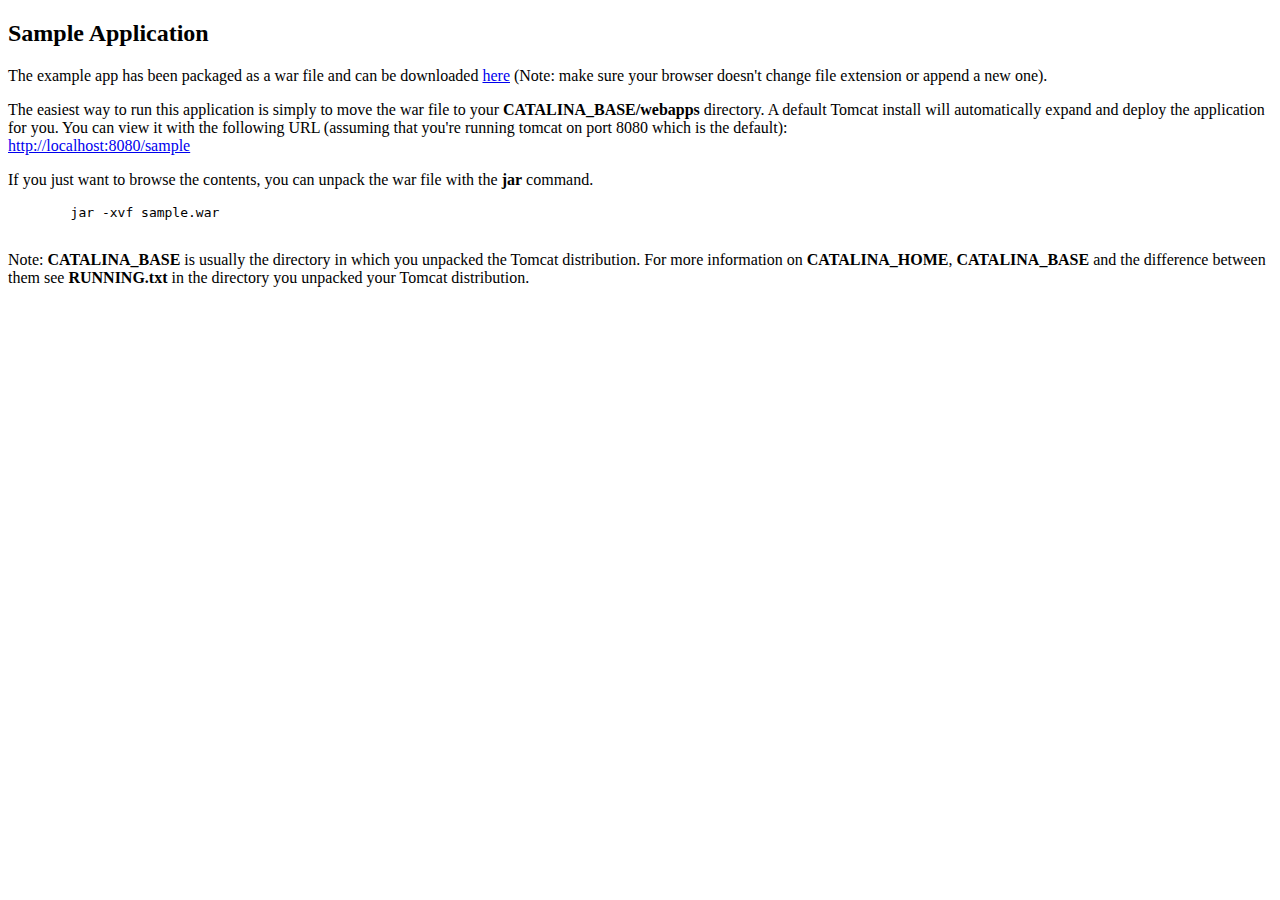
<file: apache-tomcat-9.0.0.M26/webapps/docs/appdev/sample/index.html>
<!DOCTYPE html>
<!--
  Licensed to the Apache Software Foundation (ASF) under one or more
  contributor license agreements.  See the NOTICE file distributed with
  this work for additional information regarding copyright ownership.
  The ASF licenses this file to You under the Apache License, Version 2.0
  (the "License"); you may not use this file except in compliance with
  the License.  You may obtain a copy of the License at

      http://www.apache.org/licenses/LICENSE-2.0

  Unless required by applicable law or agreed to in writing, software
  distributed under the License is distributed on an "AS IS" BASIS,
  WITHOUT WARRANTIES OR CONDITIONS OF ANY KIND, either express or implied.
  See the License for the specific language governing permissions and
  limitations under the License.
-->
<html>
<head>
<meta charset="UTF-8" />
<meta name="author" content="Ben Souther" />
<title>Sample Application</title>
</head>
<body>
<h2>Sample Application</h2>
      <p>
        The example app has been packaged as a war file and can be downloaded
        <a href="sample.war">here</a> (Note: make sure your browser doesn't
        change file extension or append a new one).
      </p>
      <p>
        The easiest way to run this application is simply to move the war file
        to your <b>CATALINA_BASE/webapps</b> directory. A default Tomcat install
        will automatically expand and deploy the application for you. You can
        view it with the following URL (assuming that you're running tomcat on
        port 8080 which is the default):
        <br />
        <a href="http://localhost:8080/sample">http://localhost:8080/sample</a>
      </p>
      <p>
        If you just want to browse the contents, you can unpack the war file
        with the <b>jar</b> command.
      </p>
      <pre>
        jar -xvf sample.war
      </pre>
      <p>
         Note: <b>CATALINA_BASE</b> is usually the directory in which you
         unpacked the Tomcat distribution. For more information on
         <b>CATALINA_HOME</b>, <b>CATALINA_BASE</b> and the difference between
         them see <b>RUNNING.txt</b> in the directory you unpacked your Tomcat
         distribution.
      </p>
</body>
</html>
</file>
<file: Css/myProject.css>
body{
    margin:0px;
    background-image: url(../myImages/408355.jpg);
    font-family:sans-serif;
    opacity: 0.9;
}

/*Top-row*/
.col1
{
    height:50px;
    padding:12px;
}

.col1 li
{
    display:block;
    display:inline;
    padding:12px;
    color:white;
    font-family: 'Niconne', cursive;
    font-size:20px;
}

.dropbtn {
    color: white;
}

.dropdown {
    position: relative;
    display: inline-block;
}

.dropdown-content {
    display: none;
    position: absolute;
/*    text-align: justify;*/
/*    min-width: 160px;*/
/*    box-shadow: 0px 8px 16px 0px rgba(0,0,0,0.2);*/
    z-index: 1;
    
}

.dropdown-content a {
    color:white;
/*    padding: 12px 16px;*/
    text-decoration: none;
}

.dropdown-content a:hover {background-color: #CE5307;
text-align: center;}

.dropdown:hover .dropdown-content {
    display: block;
}

#iconClass
{
    color:white;
}

#iconClass li
{
    display:inline;
    font-size: 20px;
    padding:18px;
    margin-top:5px;
}

#iconClass li a
{
    color:white;
}


#col3
{
    height:110px;
}

#col4
{
    height:110px;
}

/*Navigation Bar*/
/*WebsiteIcon*/
#myNavbar
{
    height:100px;
    margin-top:20px;  
    background-image: url(../myImages/Good-night-lamp-books.jpg);
    color:white;
/*    background-color: #381408;*/
    opacity:0.9;
    margin:0px;
    padding:0px;
}

#navBrand
{
    height:95px;
    width:100px;
    background-image: url(../myImages/BeGeek_logo_teasing.png);
    background-size: 100px;
    background-repeat: no-repeat;
    margin-left:40px;
    margin-bottom:10px;
}
#navhead                        
{
    float:right;
    height:65px;
    margin-right:20px;
    font-size: 18px;
    padding:20px;
}

#navhead a {
    color:goldenrod;
}

#navhead a:hover
{
    background-color: saddlebrown;
    color:darkorange;
    border-radius: 20px;
}

#mainContainer
{
    height:600px;
    width:100%;
    margin:0px;
    padding:0px;
 }

#tabContainer
{
    height:404px;
    margin-top:45px;
    color:white;
    text-align: justify;
    text-align:left;
    margin-left:120px;
}

#tab1
{
    height:200px;
    background-image: url(../myImages/The-Tree-of-Books.jpg);
    border:12px solid #381408;
    border-radius: 15px;
}

#tab2
{
    height:200px;
    background-image: url(../myImages/16560.jpg);
    border:12px solid #381408;
    border-radius: 15px;    
    font-size: 12px;
}

#tab3
{
    height:200px;
    background-image: url(../myImages/16560.jpg);
    border:12px solid #381408;
    border-radius: 15px;
    margin-top: 30px;
}

#tab4
{
    height:200px;
    background-image: url(../myImages/old%20library%20classic%20books%20antique%203872x2592%20wallpaper_www.wallpaperhi.com_91.jpg);
    border:12px solid #381408;
    border-radius: 15px;
    margin-top: 30px;
}

#footer
{
    margin-top:65px;
    height:180px;
    width:100%;
    background-image: url(../myImages/Good-night-lamp-books.jpg);
    color:darkseagreen;
    margin-left:0px;
    margin-right:0px;
}

.footer1
{
    height:200px;
}
</file>
<file: apache-tomcat-9.0.0.M26/webapps/docs/images/docs-stylesheet.css>
@charset "utf-8";
/*
  Licensed to the Apache Software Foundation (ASF) under one or more
  contributor license agreements.  See the NOTICE file distributed with
  this work for additional information regarding copyright ownership.
  The ASF licenses this file to You under the Apache License, Version 2.0
  (the "License"); you may not use this file except in compliance with
  the License.  You may obtain a copy of the License at

      http://www.apache.org/licenses/LICENSE-2.0

  Unless required by applicable law or agreed to in writing, software
  distributed under the License is distributed on an "AS IS" BASIS,
  WITHOUT WARRANTIES OR CONDITIONS OF ANY KIND, either express or implied.
  See the License for the specific language governing permissions and
  limitations under the License.
*/

/* Fonts */
@import url("fonts/fonts.css");

/* General style */

h1, h2, h3, h4, h5, h6, th {
  font-weight: 600;
}

body {
  margin: 0;
}

body, input {
  font-family: 'Open Sans', sans-serif;
  font-size: 10.5pt;
}

code, pre {
  font-family: Consolas, monospace;
}

img {
  border: 0;
}

table {
  border-collapse: collapse;
  text-align: left;
}
table *:not(table) {
  /* Prevent border-collapsing for table child elements like <div> */
  border-collapse: separate;
}

th {
  text-align: left;
}

main {
  /* Remove this once all IEs support <main> element */
  display: block;
}


/* Layout */

#wrapper {
  min-width: 400px;
}

#header {
  border-bottom: 1px solid #bbb;
}

@media not print {
    #header {
        box-shadow: 0 0 7px #aaa;
    }
}

#header > div {
  padding-left: 15px;
  padding-right: 15px;

  /* Work-around for old browsers: */
  background-color: #F8F3E4;
  background: linear-gradient(to bottom, #ffffff -10%, #F8F3E4 100%);
  position: relative;
}

#header .logo {
  float: left;
  padding-top: 10px;
  min-width: 190px;
}

#header .logo  img{
  /* To avoid that the Font Descender being added to the parent div's height */
  vertical-align: middle;
}

#header .asfLogo {
  float: right;
  position: relative;
  top: 8px;
}

#header h1 {
  margin-top: 0.6em;
  margin-bottom: 0;
}

#header .versionInfo {
  font-size: 13pt;
  margin-bottom: 1em;
}

#middle {
  display: table;
  table-layout: fixed;
  margin: 0;
  width: 100%;
}
#middle > div { display: table-row; }
#middle > div > div { display: table-cell; vertical-align: top; }



#mainLeft {
  width: 190px;
}

#mainLeft > div {
  margin-top: -1px; /* to overwrite border of element above */
  padding-left: 16px;
  padding-right: 14px;
  padding-top: 6px;
  padding-bottom: 15px;
  background-color: #F8F3E4;
  border-right: 1px solid #bbb;
  border-bottom: 1px solid #bbb;
  font-size: 10pt;
  border-bottom-right-radius: 20px;
  box-shadow: 0 0 5px #aaa;
}

#mainLeft h2 {
  margin-bottom: 0.2em;
  font-size: 1.2em;
}

#mainLeft ul {
  padding: 0;
  margin: 0;
  list-style-type: none;
}

#mainLeft ul a {
  text-indent: -0.6em;
  padding-left: 1.4em;
  display: block;
  text-decoration: none;
  color: #444;
}
#mainLeft ul a:hover {
  color: #000;
  background-color: #D1c9b9;
}

#mainRight {
  padding-left: 14px;
  padding-right: 20px;

}

#footer {
  margin-top: 30px;
  padding-top: 20px;
  padding-bottom: 20px;
  padding-left: 20px;
  padding-right: 20px;
  border-top: 1px solid #ccc;
  color: #444;
  text-align: center;
  /* font-style: italic; */
  font-size: 9pt;
}


/* Content */

#content div.text {
  padding-left: 1em;
  padding-left: 1em;
}

#content h3, #content h4, #content h5, #content h6 {
  padding-left: 5px;
  padding-right: 5px;
  background-color: #eaeaea;
}

@media not print {
    #content h3, #content h4, #content h5, #content h6 {
        border: 1px solid #ccc;
        border-radius: 4px;
    }
}

#content h4, #content h5, #content h6 {
  background-color: #f6f6f6;
}

code {
  background-color: rgb(224,255,255);
}

div.codeBox pre code, code.attributeName, code.propertyName, code.noHighlight, .noHighlight code {
  background-color: transparent;
}
div.codeBox {
  overflow: auto;
  margin: 1em 0;
}
div.codeBox pre {
  margin: 0;
  padding: 4px;
  border: 1px solid #999;
  border-radius: 5px;
  background-color: #eff8ff;
  display: table; /* To prevent <pre>s from taking the complete available width. */
  /*
  When it is officially supported, use the following CSS instead of display: table
  to prevent big <pre>s from exceeding the browser window:
  max-width: available;
  width: min-content;
  */
}

div.codeBox pre.wrap {
  white-space: pre-wrap;
}


table.defaultTable tr, table.detail-table tr {
    border: 1px solid #CCC;
}

table.defaultTable tr:nth-child(even), table.detail-table tr:nth-child(even) {
    background-color: #FAFBFF;
}

table.defaultTable tr:nth-child(odd), table.detail-table tr:nth-child(odd) {
    background-color: #EEEFFF;
}

table.defaultTable th, table.detail-table th {
  background-color: #88b;
  color: #fff;
}

table.defaultTable th, table.defaultTable td, table.detail-table th, table.detail-table td {
  padding: 5px 8px;
}


p.notice {
  border: 1px solid rgb(255, 0, 0);
  background-color: rgb(238, 238, 238);
  color: rgb(0, 51, 102);
  padding: 0.5em;
  margin: 1em 2em 1em 1em;
}


/* Changelog-Styles */

ul.changelog {
  padding-left: 1em;
  list-style-type: none;
}

ul.changelog  li{
  padding-top: 5px;
  padding-bottom: 5px;
}

ul.changelog img {
  vertical-align: middle
}


/* Printer-only Styles */
@media print {
    .noPrint { display: none; }
    #middle > div > div#mainLeft { display: none; }
    a { color: inherit; text-decoration: none; }
}

/* Fix for Comments section which contains a <h4> */
#comments_thread h1, #comments_thread h2, #comments_thread h3, #comments_thread h4, #comments_thread h5, #comments_thread h6 {
    border: none;
    background-color: transparent;
}
</file>
